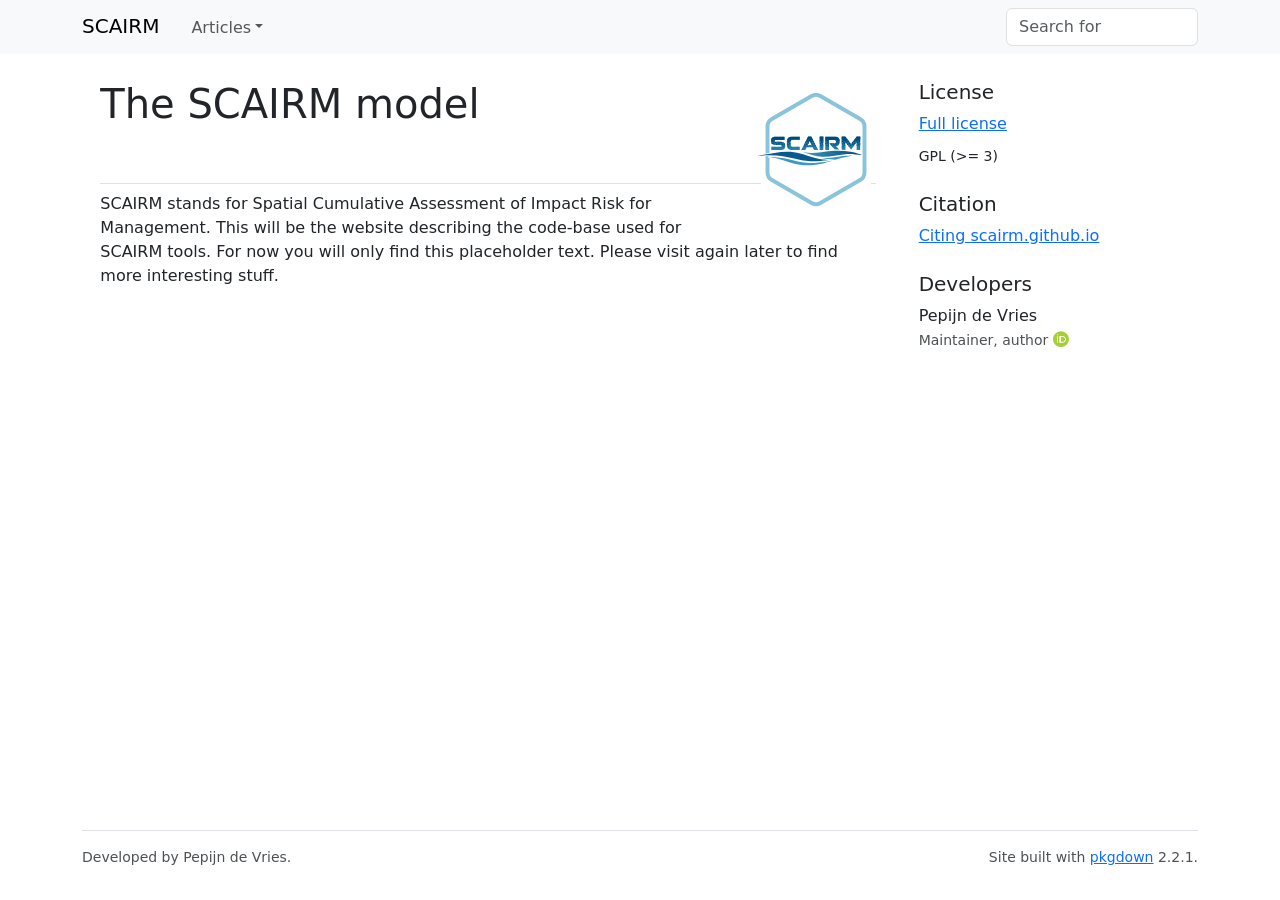
<file: index.html>
<!DOCTYPE html>
<!-- Generated by pkgdown: do not edit by hand --><html lang="en">
<head>
<meta charset="UTF-8">
<meta http-equiv="X-UA-Compatible" content="IE=edge">
<meta name="viewport" content="width=device-width, initial-scale=1, shrink-to-fit=no">
<title>Renders Website for SCAIRM • SCAIRM</title>
<!-- favicons --><link rel="icon" type="image/png" sizes="96x96" href="favicon-96x96.png">
<link rel="icon" type="”image/svg+xml”" href="favicon.svg">
<link rel="apple-touch-icon" sizes="180x180" href="apple-touch-icon.png">
<link rel="icon" sizes="any" href="favicon.ico">
<link rel="manifest" href="site.webmanifest">
<script src="deps/jquery-3.6.0/jquery-3.6.0.min.js"></script><meta name="viewport" content="width=device-width, initial-scale=1, shrink-to-fit=no">
<link href="deps/bootstrap-5.3.8/bootstrap.min.css" rel="stylesheet">
<script src="deps/bootstrap-5.3.8/bootstrap.bundle.min.js"></script><link href="deps/font-awesome-6.5.2/css/all.min.css" rel="stylesheet">
<link href="deps/font-awesome-6.5.2/css/v4-shims.min.css" rel="stylesheet">
<script src="deps/headroom-0.11.0/headroom.min.js"></script><script src="deps/headroom-0.11.0/jQuery.headroom.min.js"></script><script src="deps/bootstrap-toc-1.0.1/bootstrap-toc.min.js"></script><script src="deps/clipboard.js-2.0.11/clipboard.min.js"></script><script src="deps/search-1.0.0/autocomplete.jquery.min.js"></script><script src="deps/search-1.0.0/fuse.min.js"></script><script src="deps/search-1.0.0/mark.min.js"></script><!-- pkgdown --><script src="pkgdown.js"></script><link href="extra.css" rel="stylesheet">
<meta property="og:title" content="Renders Website for SCAIRM">
<meta name="description" content="Uses pkgdown and github workflows to automatically generate the SCAIRM website">
<meta property="og:description" content="Uses pkgdown and github workflows to automatically generate the SCAIRM website">
<meta property="og:image" content="https://scairm.github.io/logo.svg">
</head>
<body>
    <a href="#main" class="visually-hidden-focusable">Skip to contents</a>


    <nav class="navbar navbar-expand-lg fixed-top bg-light" data-bs-theme="light" aria-label="Site navigation"><div class="container">

    <a class="navbar-brand me-2" href="index.html">SCAIRM</a>

    <small class="nav-text text-muted me-auto" data-bs-toggle="tooltip" data-bs-placement="bottom" title="">0.0.1</small>


    <button class="navbar-toggler" type="button" data-bs-toggle="collapse" data-bs-target="#navbar" aria-controls="navbar" aria-expanded="false" aria-label="Toggle navigation">
      <span class="navbar-toggler-icon"></span>
    </button>

    <div id="navbar" class="collapse navbar-collapse ms-3">
      <ul class="navbar-nav me-auto">
<li class="nav-item dropdown">
  <button class="nav-link dropdown-toggle" type="button" id="dropdown-articles" data-bs-toggle="dropdown" aria-expanded="false" aria-haspopup="true">Articles</button>
  <ul class="dropdown-menu" aria-labelledby="dropdown-articles">
<li><a class="dropdown-item" href="articles/literature.html">Literature</a></li>
  </ul>
</li>
      </ul>
<ul class="navbar-nav">
<li class="nav-item"><form class="form-inline" role="search">
 <input class="form-control" type="search" name="search-input" id="search-input" autocomplete="off" aria-label="Search site" placeholder="Search for" data-search-index="search.json">
</form></li>
      </ul>
</div>


  </div>
</nav><div class="container template-home">
<div class="row">
  <main id="main" class="col-md-9"><div class="section level1">
<div class="page-header">
<img src="logo.svg" class="logo" alt=""><h1 id="the-scairm-model-">The SCAIRM model <a class="anchor" aria-label="anchor" href="#the-scairm-model-"></a>
</h1>
</div>
<!-- badges: start -->
<!-- badges: end -->
<p>SCAIRM stands for Spatial Cumulative Assessment of Impact Risk for Management. This will be the website describing the code-base used for SCAIRM tools. For now you will only find this placeholder text. Please visit again later to find more interesting stuff.</p>
</div>
  </main><aside class="col-md-3"><div class="license">
<h2 data-toc-skip>License</h2>
<ul class="list-unstyled">
<li><a href="LICENSE.html">Full license</a></li>
<li><small>GPL (&gt;= 3)</small></li>
</ul>
</div>


<div class="citation">
<h2 data-toc-skip>Citation</h2>
<ul class="list-unstyled">
<li><a href="authors.html#citation">Citing scairm.github.io</a></li>
</ul>
</div>

<div class="developers">
<h2 data-toc-skip>Developers</h2>
<ul class="list-unstyled">
<li>Pepijn de Vries <br><small class="roles"> Maintainer, author </small> <a href="https://orcid.org/0000-0002-7961-6646" target="orcid.widget" aria-label="ORCID" class="external-link"><span class="fab fa-orcid orcid" aria-hidden="true"></span></a>  </li>
</ul>
</div>



  </aside>
</div>


    <footer><div class="pkgdown-footer-left">
  <p>Developed by Pepijn de Vries.</p>
</div>

<div class="pkgdown-footer-right">
  <p>Site built with <a href="https://pkgdown.r-lib.org/" class="external-link">pkgdown</a> 2.2.1.</p>
</div>

    </footer>
</div>





  </body>
</html>
</file>
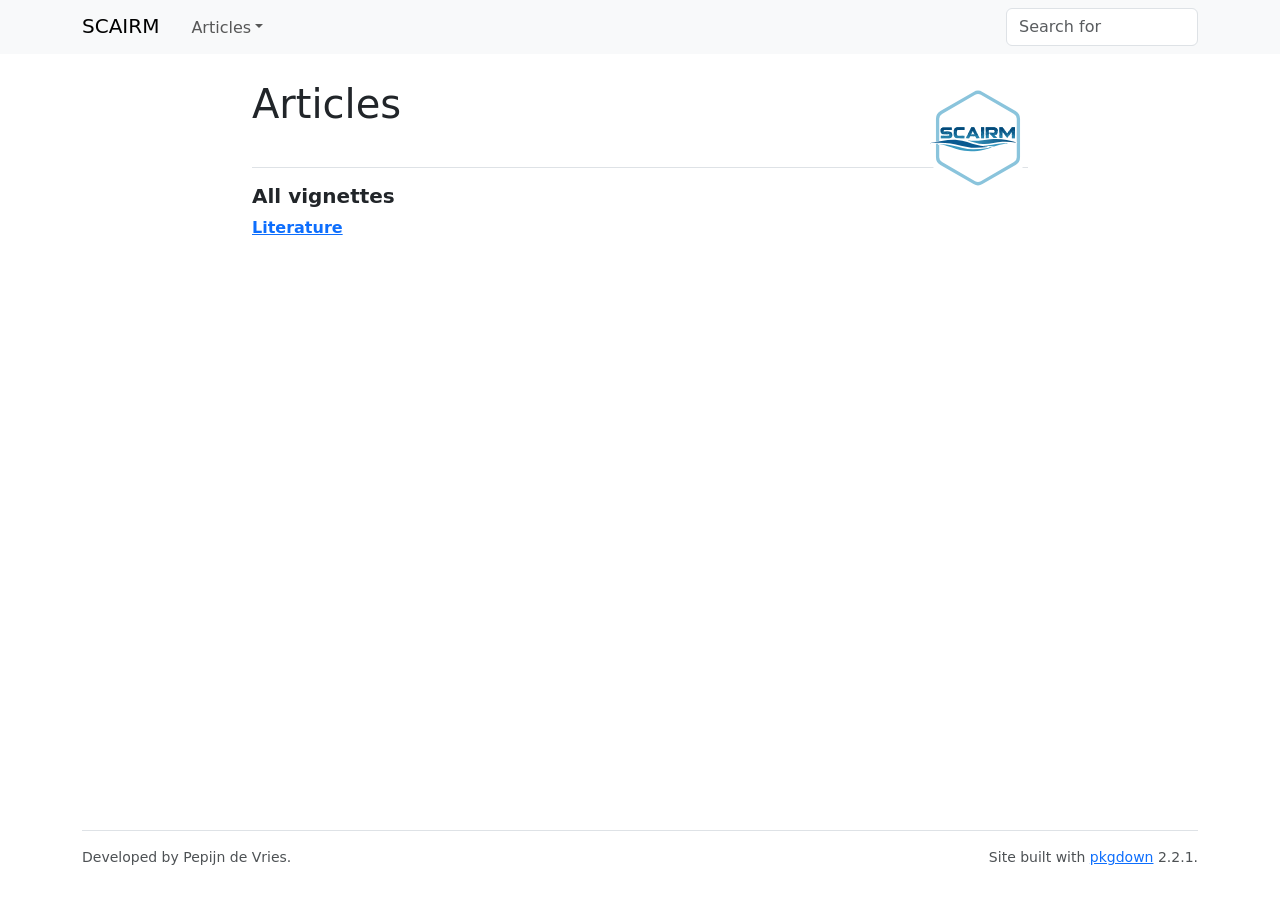
<file: articles/index.html>
<!DOCTYPE html>
<!-- Generated by pkgdown: do not edit by hand --><html lang="en"><head><meta charset="UTF-8"><meta http-equiv="X-UA-Compatible" content="IE=edge"><meta name="viewport" content="width=device-width, initial-scale=1, shrink-to-fit=no"><title>Articles • SCAIRM</title><!-- favicons --><link rel="icon" type="image/png" sizes="96x96" href="../favicon-96x96.png"><link rel="icon" type="”image/svg+xml”" href="../favicon.svg"><link rel="apple-touch-icon" sizes="180x180" href="../apple-touch-icon.png"><link rel="icon" sizes="any" href="../favicon.ico"><link rel="manifest" href="../site.webmanifest"><script src="../deps/jquery-3.6.0/jquery-3.6.0.min.js"></script><meta name="viewport" content="width=device-width, initial-scale=1, shrink-to-fit=no"><link href="../deps/bootstrap-5.3.8/bootstrap.min.css" rel="stylesheet"><script src="../deps/bootstrap-5.3.8/bootstrap.bundle.min.js"></script><link href="../deps/font-awesome-6.5.2/css/all.min.css" rel="stylesheet"><link href="../deps/font-awesome-6.5.2/css/v4-shims.min.css" rel="stylesheet"><script src="../deps/headroom-0.11.0/headroom.min.js"></script><script src="../deps/headroom-0.11.0/jQuery.headroom.min.js"></script><script src="../deps/bootstrap-toc-1.0.1/bootstrap-toc.min.js"></script><script src="../deps/clipboard.js-2.0.11/clipboard.min.js"></script><script src="../deps/search-1.0.0/autocomplete.jquery.min.js"></script><script src="../deps/search-1.0.0/fuse.min.js"></script><script src="../deps/search-1.0.0/mark.min.js"></script><!-- pkgdown --><script src="../pkgdown.js"></script><link href="../extra.css" rel="stylesheet"><meta property="og:title" content="Articles"><meta property="og:image" content="https://scairm.github.io/logo.svg"></head><body>
    <a href="#main" class="visually-hidden-focusable">Skip to contents</a>


    <nav class="navbar navbar-expand-lg fixed-top bg-light" data-bs-theme="light" aria-label="Site navigation"><div class="container">

    <a class="navbar-brand me-2" href="../index.html">SCAIRM</a>

    <small class="nav-text text-muted me-auto" data-bs-toggle="tooltip" data-bs-placement="bottom" title="">0.0.1</small>


    <button class="navbar-toggler" type="button" data-bs-toggle="collapse" data-bs-target="#navbar" aria-controls="navbar" aria-expanded="false" aria-label="Toggle navigation">
      <span class="navbar-toggler-icon"></span>
    </button>

    <div id="navbar" class="collapse navbar-collapse ms-3">
      <ul class="navbar-nav me-auto"><li class="nav-item dropdown">
  <button class="nav-link dropdown-toggle" type="button" id="dropdown-articles" data-bs-toggle="dropdown" aria-expanded="false" aria-haspopup="true">Articles</button>
  <ul class="dropdown-menu" aria-labelledby="dropdown-articles"><li><a class="dropdown-item" href="../articles/literature.html">Literature</a></li>
  </ul></li>
      </ul><ul class="navbar-nav"><li class="nav-item"><form class="form-inline" role="search">
 <input class="form-control" type="search" name="search-input" id="search-input" autocomplete="off" aria-label="Search site" placeholder="Search for" data-search-index="../search.json"></form></li>
      </ul></div>


  </div>
</nav><div class="container template-article-index">
<div class="row">
  <main id="main" class="col-md-9"><div class="page-header">
      <img src="../logo.svg" class="logo" alt=""><h1>Articles</h1>
    </div>

    <div class="section ">
      <h3>All vignettes</h3>
      <div class="section-desc"></div>

      <dl><dt><a href="literature.html">Literature</a></dt>
        <dd>
      </dd></dl></div>
  </main></div>


    <footer><div class="pkgdown-footer-left">
  <p>Developed by Pepijn de Vries.</p>
</div>

<div class="pkgdown-footer-right">
  <p>Site built with <a href="https://pkgdown.r-lib.org/" class="external-link">pkgdown</a> 2.2.1.</p>
</div>

    </footer></div>





  </body></html>
</file>
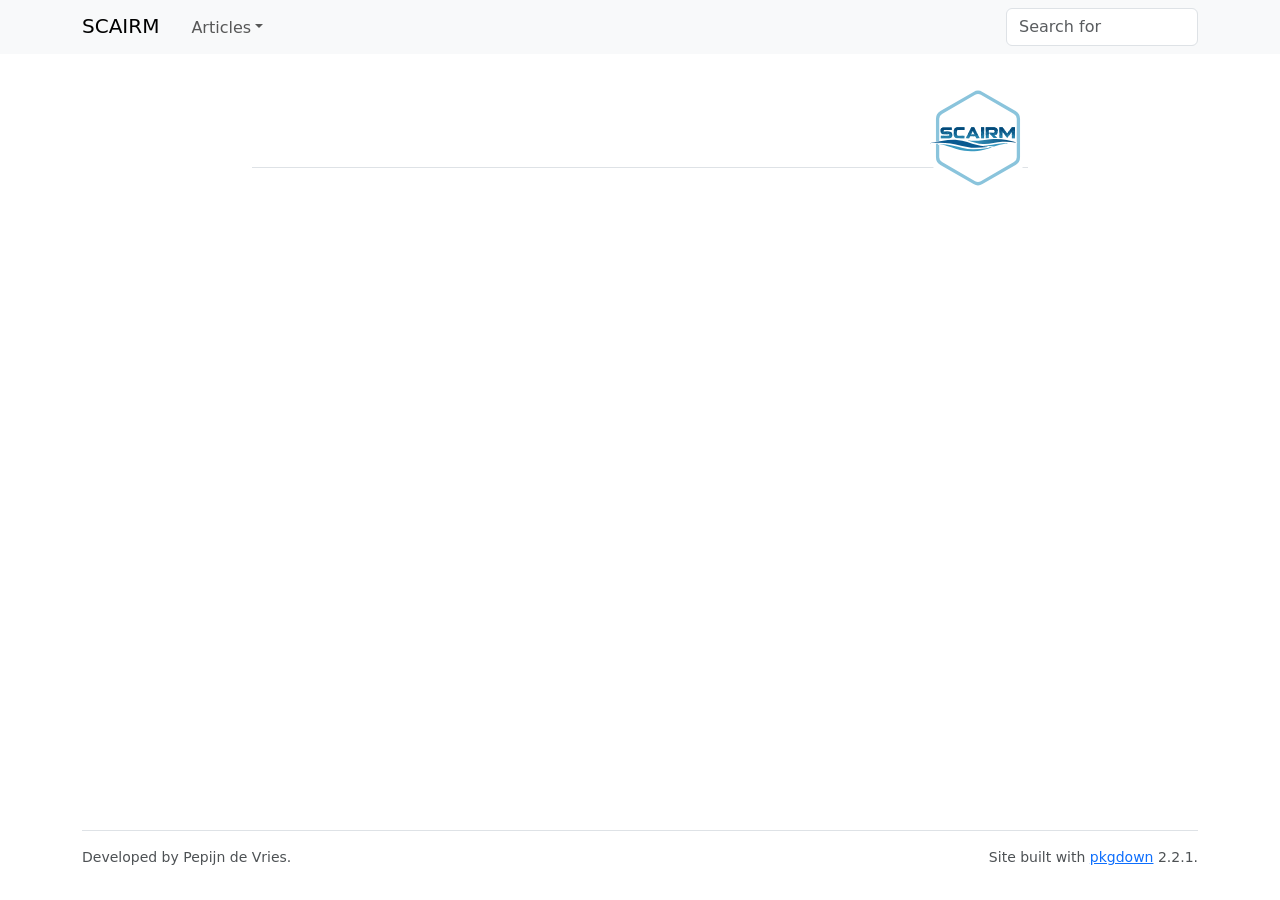
<file: reference/index.html>
<!DOCTYPE html>
<!-- Generated by pkgdown: do not edit by hand --><html lang="en"><head><meta charset="UTF-8"><meta http-equiv="X-UA-Compatible" content="IE=edge"><meta name="viewport" content="width=device-width, initial-scale=1, shrink-to-fit=no"><title> • SCAIRM</title><!-- favicons --><link rel="icon" type="image/png" sizes="96x96" href="../favicon-96x96.png"><link rel="icon" type="”image/svg+xml”" href="../favicon.svg"><link rel="apple-touch-icon" sizes="180x180" href="../apple-touch-icon.png"><link rel="icon" sizes="any" href="../favicon.ico"><link rel="manifest" href="../site.webmanifest"><script src="../deps/jquery-3.6.0/jquery-3.6.0.min.js"></script><meta name="viewport" content="width=device-width, initial-scale=1, shrink-to-fit=no"><link href="../deps/bootstrap-5.3.8/bootstrap.min.css" rel="stylesheet"><script src="../deps/bootstrap-5.3.8/bootstrap.bundle.min.js"></script><link href="../deps/font-awesome-6.5.2/css/all.min.css" rel="stylesheet"><link href="../deps/font-awesome-6.5.2/css/v4-shims.min.css" rel="stylesheet"><script src="../deps/headroom-0.11.0/headroom.min.js"></script><script src="../deps/headroom-0.11.0/jQuery.headroom.min.js"></script><script src="../deps/bootstrap-toc-1.0.1/bootstrap-toc.min.js"></script><script src="../deps/clipboard.js-2.0.11/clipboard.min.js"></script><script src="../deps/search-1.0.0/autocomplete.jquery.min.js"></script><script src="../deps/search-1.0.0/fuse.min.js"></script><script src="../deps/search-1.0.0/mark.min.js"></script><!-- pkgdown --><script src="../pkgdown.js"></script><link href="../extra.css" rel="stylesheet"><meta property="og:title" content=""><meta property="og:image" content="https://scairm.github.io/logo.svg"></head><body>
    <a href="#main" class="visually-hidden-focusable">Skip to contents</a>


    <nav class="navbar navbar-expand-lg fixed-top bg-light" data-bs-theme="light" aria-label="Site navigation"><div class="container">

    <a class="navbar-brand me-2" href="../index.html">SCAIRM</a>

    <small class="nav-text text-muted me-auto" data-bs-toggle="tooltip" data-bs-placement="bottom" title="">0.0.1</small>


    <button class="navbar-toggler" type="button" data-bs-toggle="collapse" data-bs-target="#navbar" aria-controls="navbar" aria-expanded="false" aria-label="Toggle navigation">
      <span class="navbar-toggler-icon"></span>
    </button>

    <div id="navbar" class="collapse navbar-collapse ms-3">
      <ul class="navbar-nav me-auto"><li class="nav-item dropdown">
  <button class="nav-link dropdown-toggle" type="button" id="dropdown-articles" data-bs-toggle="dropdown" aria-expanded="false" aria-haspopup="true">Articles</button>
  <ul class="dropdown-menu" aria-labelledby="dropdown-articles"><li><a class="dropdown-item" href="../articles/literature.html">Literature</a></li>
  </ul></li>
      </ul><ul class="navbar-nav"><li class="nav-item"><form class="form-inline" role="search">
 <input class="form-control" type="search" name="search-input" id="search-input" autocomplete="off" aria-label="Search site" placeholder="Search for" data-search-index="../search.json"></form></li>
      </ul></div>


  </div>
</nav><div class="container template-reference-index">
<div class="row">
  <main id="main" class="col-md-9"><div class="page-header">
      <img src="../logo.svg" class="logo" alt=""><h1></h1>
    </div>


  </main></div>


    <footer><div class="pkgdown-footer-left">
  <p>Developed by Pepijn de Vries.</p>
</div>

<div class="pkgdown-footer-right">
  <p>Site built with <a href="https://pkgdown.r-lib.org/" class="external-link">pkgdown</a> 2.2.1.</p>
</div>

    </footer></div>





  </body></html>
</file>
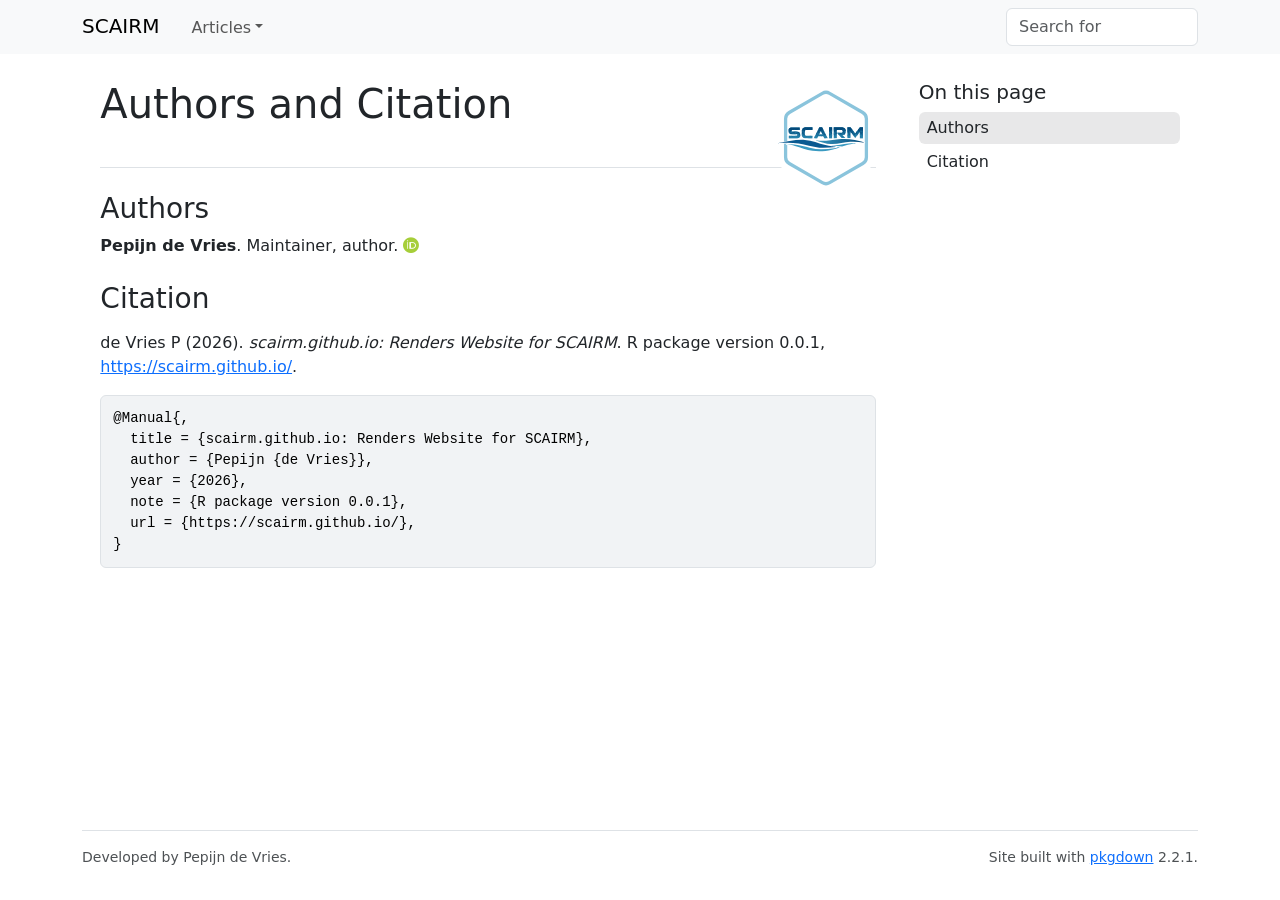
<file: authors.html>
<!DOCTYPE html>
<!-- Generated by pkgdown: do not edit by hand --><html lang="en"><head><meta charset="UTF-8"><meta http-equiv="X-UA-Compatible" content="IE=edge"><meta name="viewport" content="width=device-width, initial-scale=1, shrink-to-fit=no"><title>Authors and Citation • SCAIRM</title><!-- favicons --><link rel="icon" type="image/png" sizes="96x96" href="favicon-96x96.png"><link rel="icon" type="”image/svg+xml”" href="favicon.svg"><link rel="apple-touch-icon" sizes="180x180" href="apple-touch-icon.png"><link rel="icon" sizes="any" href="favicon.ico"><link rel="manifest" href="site.webmanifest"><script src="deps/jquery-3.6.0/jquery-3.6.0.min.js"></script><meta name="viewport" content="width=device-width, initial-scale=1, shrink-to-fit=no"><link href="deps/bootstrap-5.3.8/bootstrap.min.css" rel="stylesheet"><script src="deps/bootstrap-5.3.8/bootstrap.bundle.min.js"></script><link href="deps/font-awesome-6.5.2/css/all.min.css" rel="stylesheet"><link href="deps/font-awesome-6.5.2/css/v4-shims.min.css" rel="stylesheet"><script src="deps/headroom-0.11.0/headroom.min.js"></script><script src="deps/headroom-0.11.0/jQuery.headroom.min.js"></script><script src="deps/bootstrap-toc-1.0.1/bootstrap-toc.min.js"></script><script src="deps/clipboard.js-2.0.11/clipboard.min.js"></script><script src="deps/search-1.0.0/autocomplete.jquery.min.js"></script><script src="deps/search-1.0.0/fuse.min.js"></script><script src="deps/search-1.0.0/mark.min.js"></script><!-- pkgdown --><script src="pkgdown.js"></script><link href="extra.css" rel="stylesheet"><meta property="og:title" content="Authors and Citation"><meta property="og:image" content="https://scairm.github.io/logo.svg"></head><body>
    <a href="#main" class="visually-hidden-focusable">Skip to contents</a>


    <nav class="navbar navbar-expand-lg fixed-top bg-light" data-bs-theme="light" aria-label="Site navigation"><div class="container">

    <a class="navbar-brand me-2" href="index.html">SCAIRM</a>

    <small class="nav-text text-muted me-auto" data-bs-toggle="tooltip" data-bs-placement="bottom" title="">0.0.1</small>


    <button class="navbar-toggler" type="button" data-bs-toggle="collapse" data-bs-target="#navbar" aria-controls="navbar" aria-expanded="false" aria-label="Toggle navigation">
      <span class="navbar-toggler-icon"></span>
    </button>

    <div id="navbar" class="collapse navbar-collapse ms-3">
      <ul class="navbar-nav me-auto"><li class="nav-item dropdown">
  <button class="nav-link dropdown-toggle" type="button" id="dropdown-articles" data-bs-toggle="dropdown" aria-expanded="false" aria-haspopup="true">Articles</button>
  <ul class="dropdown-menu" aria-labelledby="dropdown-articles"><li><a class="dropdown-item" href="articles/literature.html">Literature</a></li>
  </ul></li>
      </ul><ul class="navbar-nav"><li class="nav-item"><form class="form-inline" role="search">
 <input class="form-control" type="search" name="search-input" id="search-input" autocomplete="off" aria-label="Search site" placeholder="Search for" data-search-index="search.json"></form></li>
      </ul></div>


  </div>
</nav><div class="container template-citation-authors">
<div class="row">
  <main id="main" class="col-md-9"><div class="page-header">
      <img src="logo.svg" class="logo" alt=""><h1>Authors and Citation</h1>
    </div>

    <div class="section level2">
      <h2>Authors</h2>

      <ul class="list-unstyled"><li>
          <p><strong>Pepijn de Vries</strong>. Maintainer, author. <a href="https://orcid.org/0000-0002-7961-6646" target="orcid.widget" aria-label="ORCID" class="external-link"><span class="fab fa-orcid orcid" aria-hidden="true"></span></a>
          </p>
        </li>
      </ul></div>

    <div class="section level2">
      <h2 id="citation">Citation</h2>
      <p></p>

      <p>de Vries P (2026).
<em>scairm.github.io: Renders Website for SCAIRM</em>.
R package version 0.0.1, <a href="https://scairm.github.io/">https://scairm.github.io/</a>.
</p>
      <pre>@Manual{,
  title = {scairm.github.io: Renders Website for SCAIRM},
  author = {Pepijn {de Vries}},
  year = {2026},
  note = {R package version 0.0.1},
  url = {https://scairm.github.io/},
}</pre>
    </div>

  </main><aside class="col-md-3"><nav id="toc" aria-label="Table of contents"><h2>On this page</h2>
    </nav></aside></div>


    <footer><div class="pkgdown-footer-left">
  <p>Developed by Pepijn de Vries.</p>
</div>

<div class="pkgdown-footer-right">
  <p>Site built with <a href="https://pkgdown.r-lib.org/" class="external-link">pkgdown</a> 2.2.1.</p>
</div>

    </footer></div>





  </body></html>
</file>
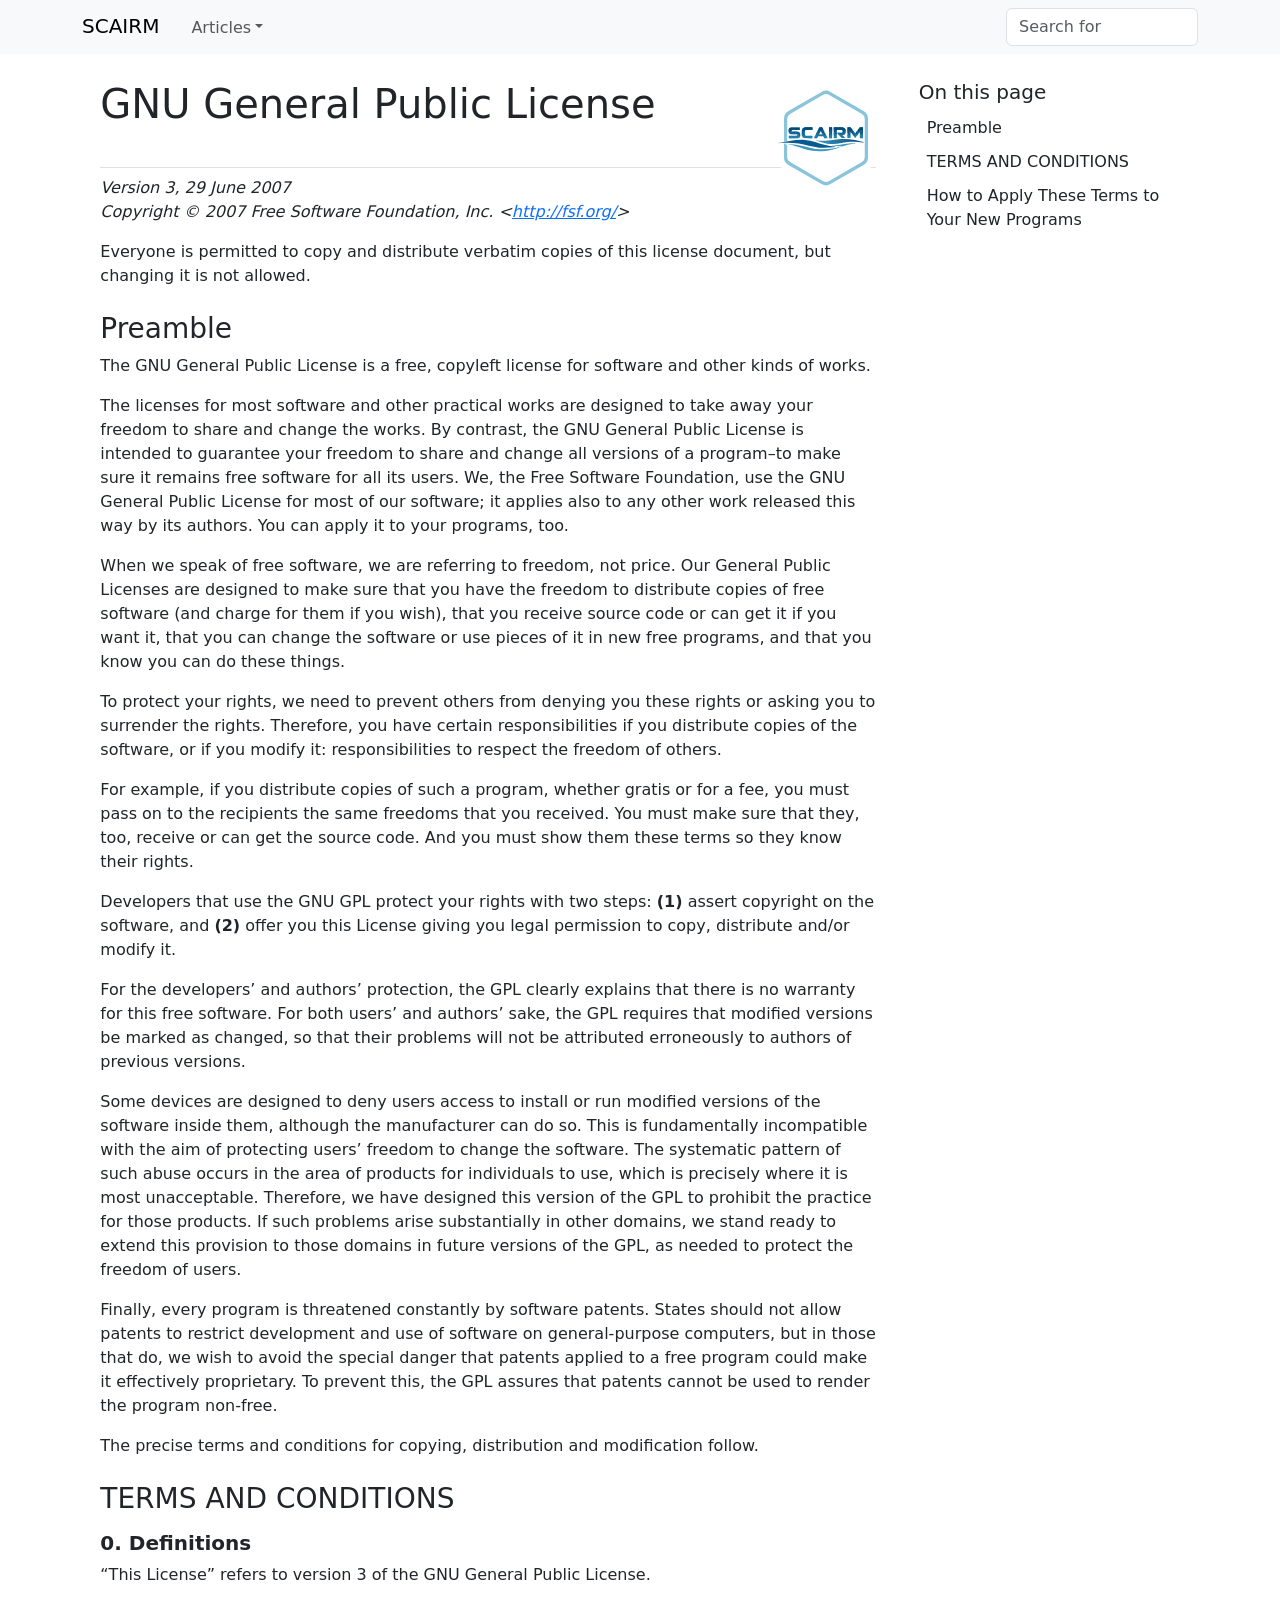
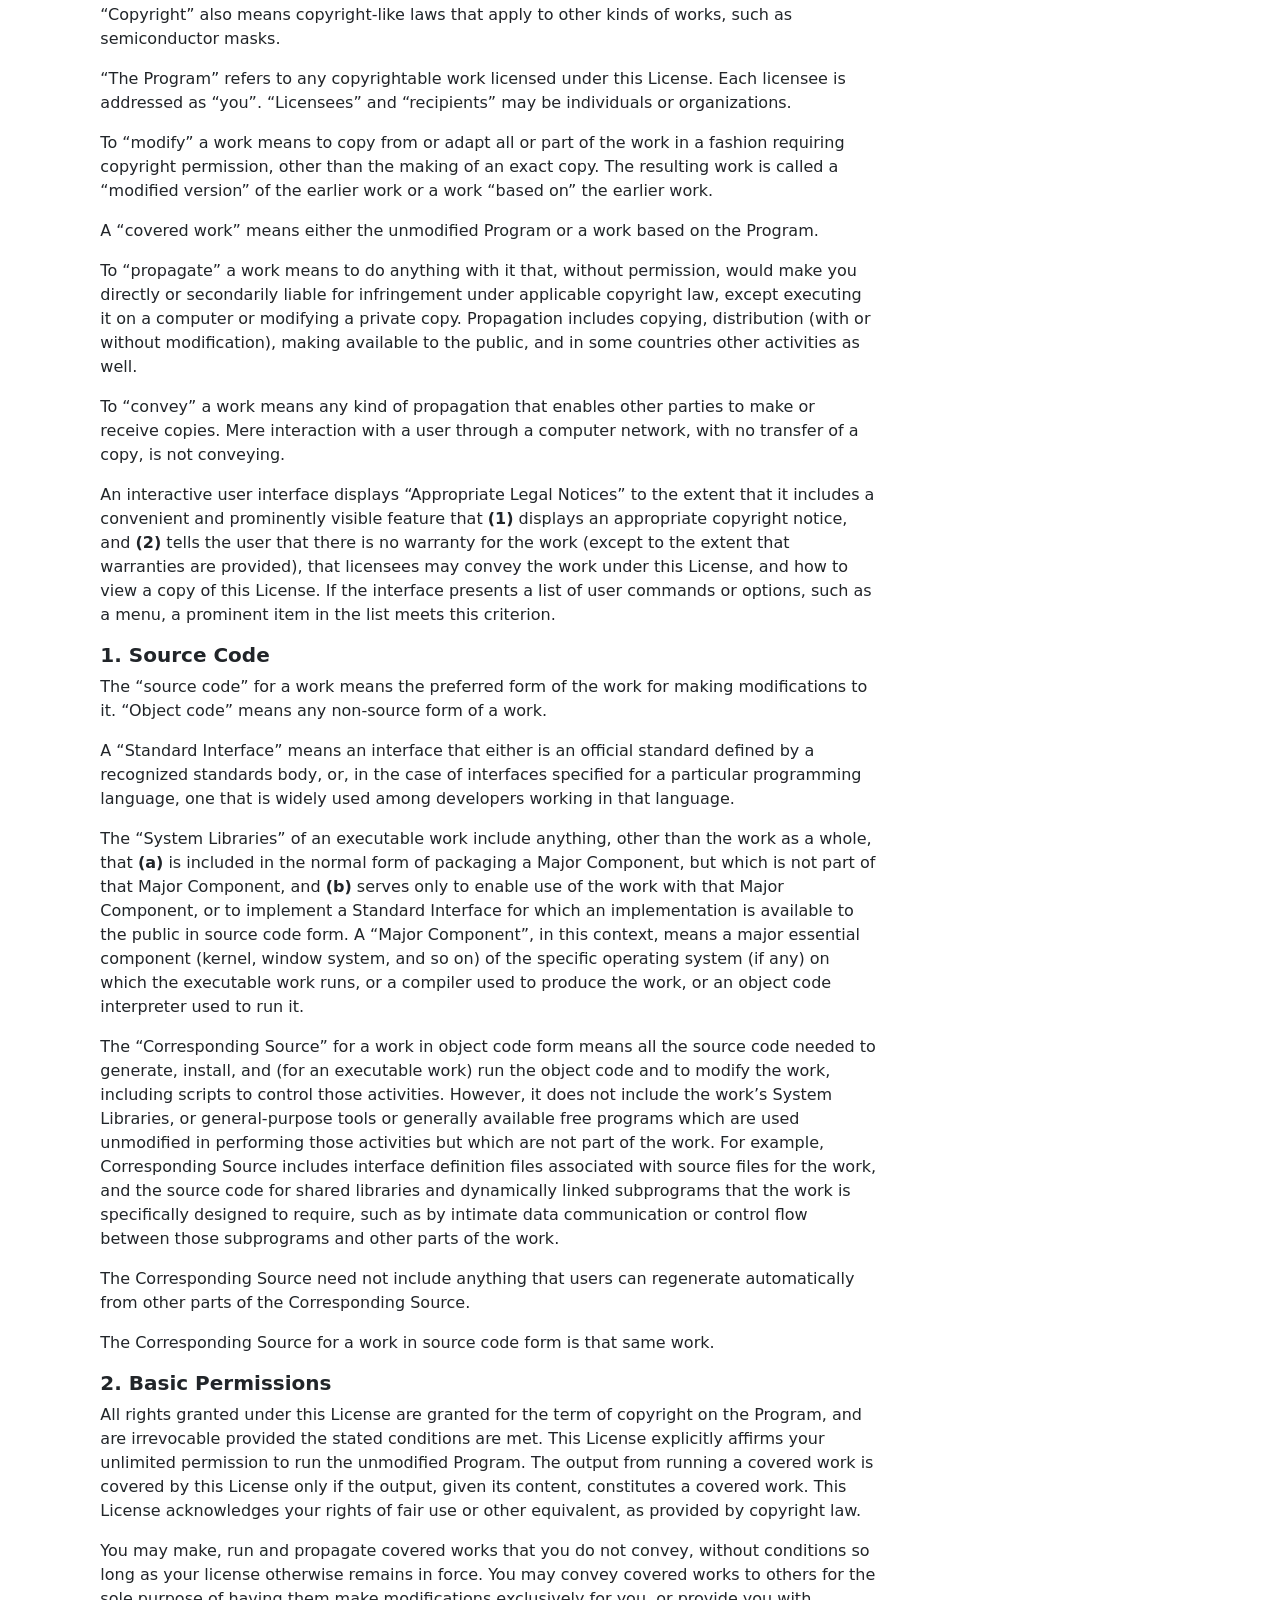
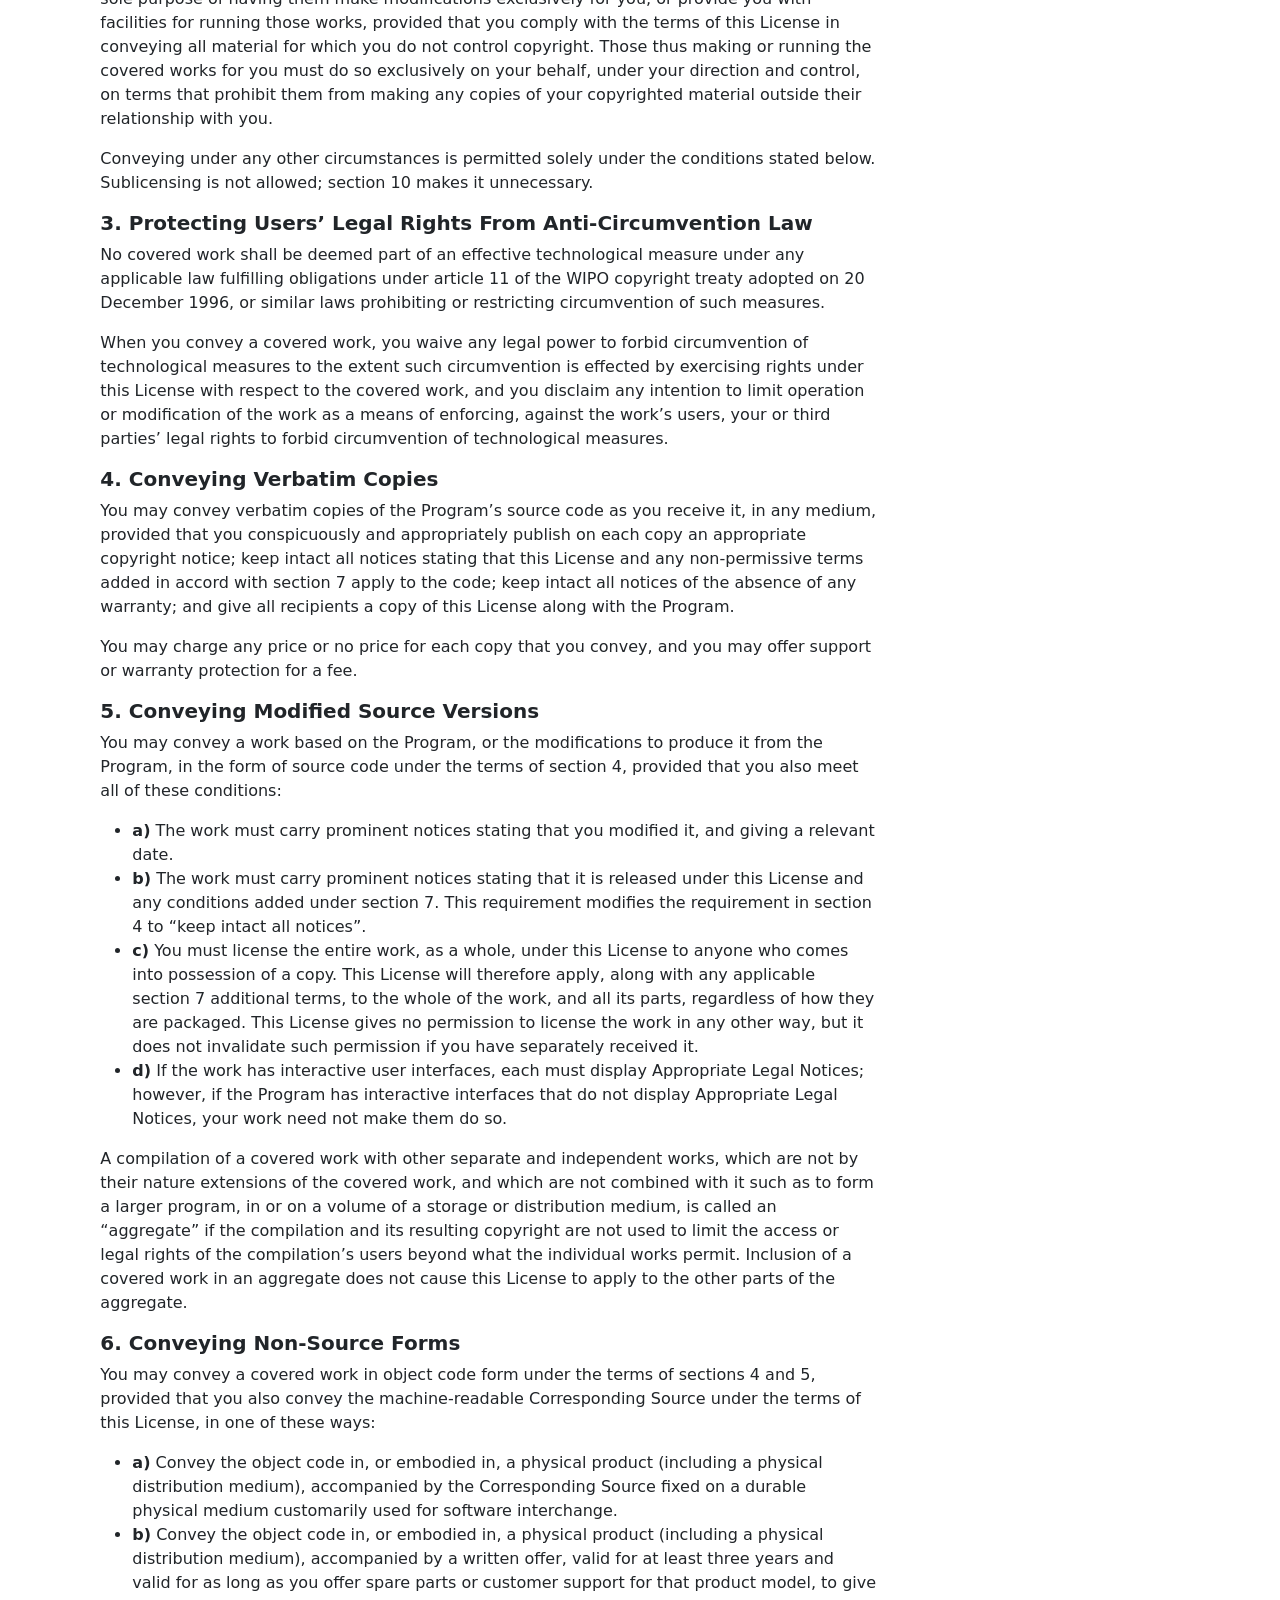
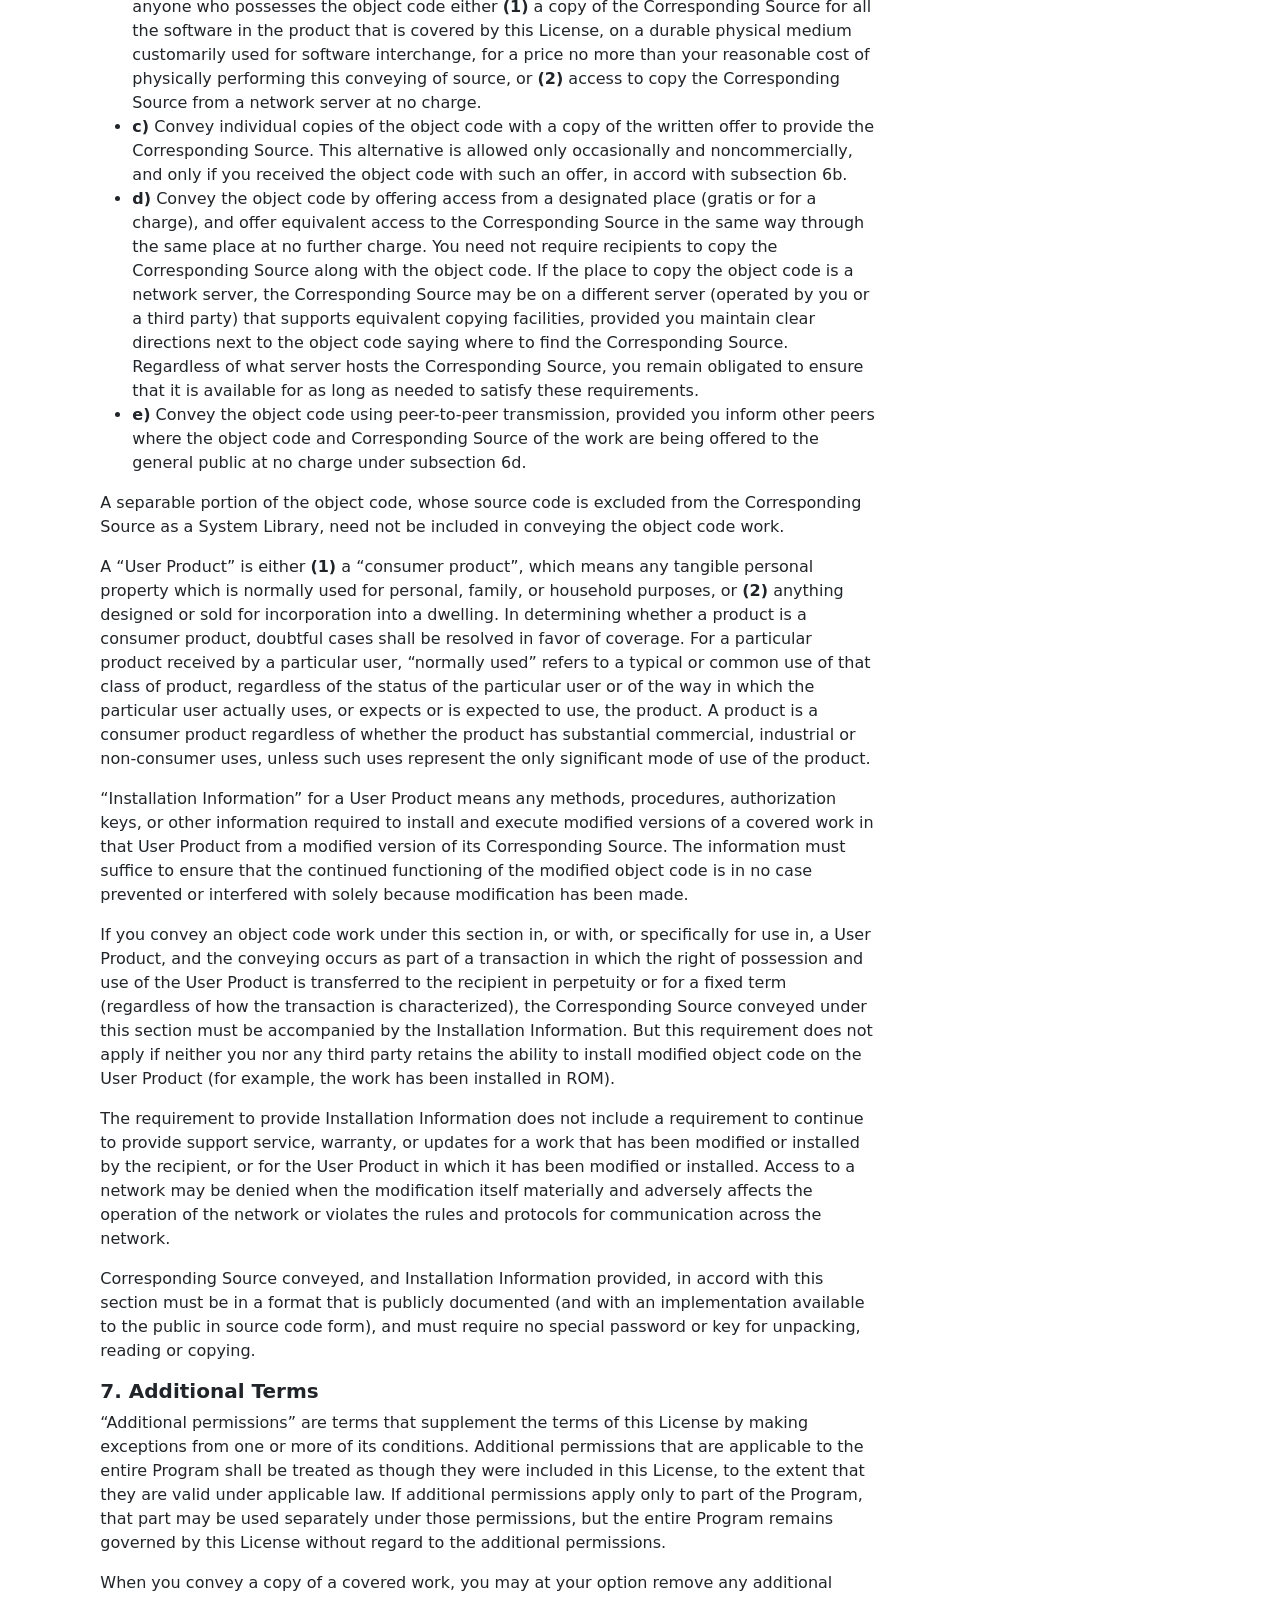
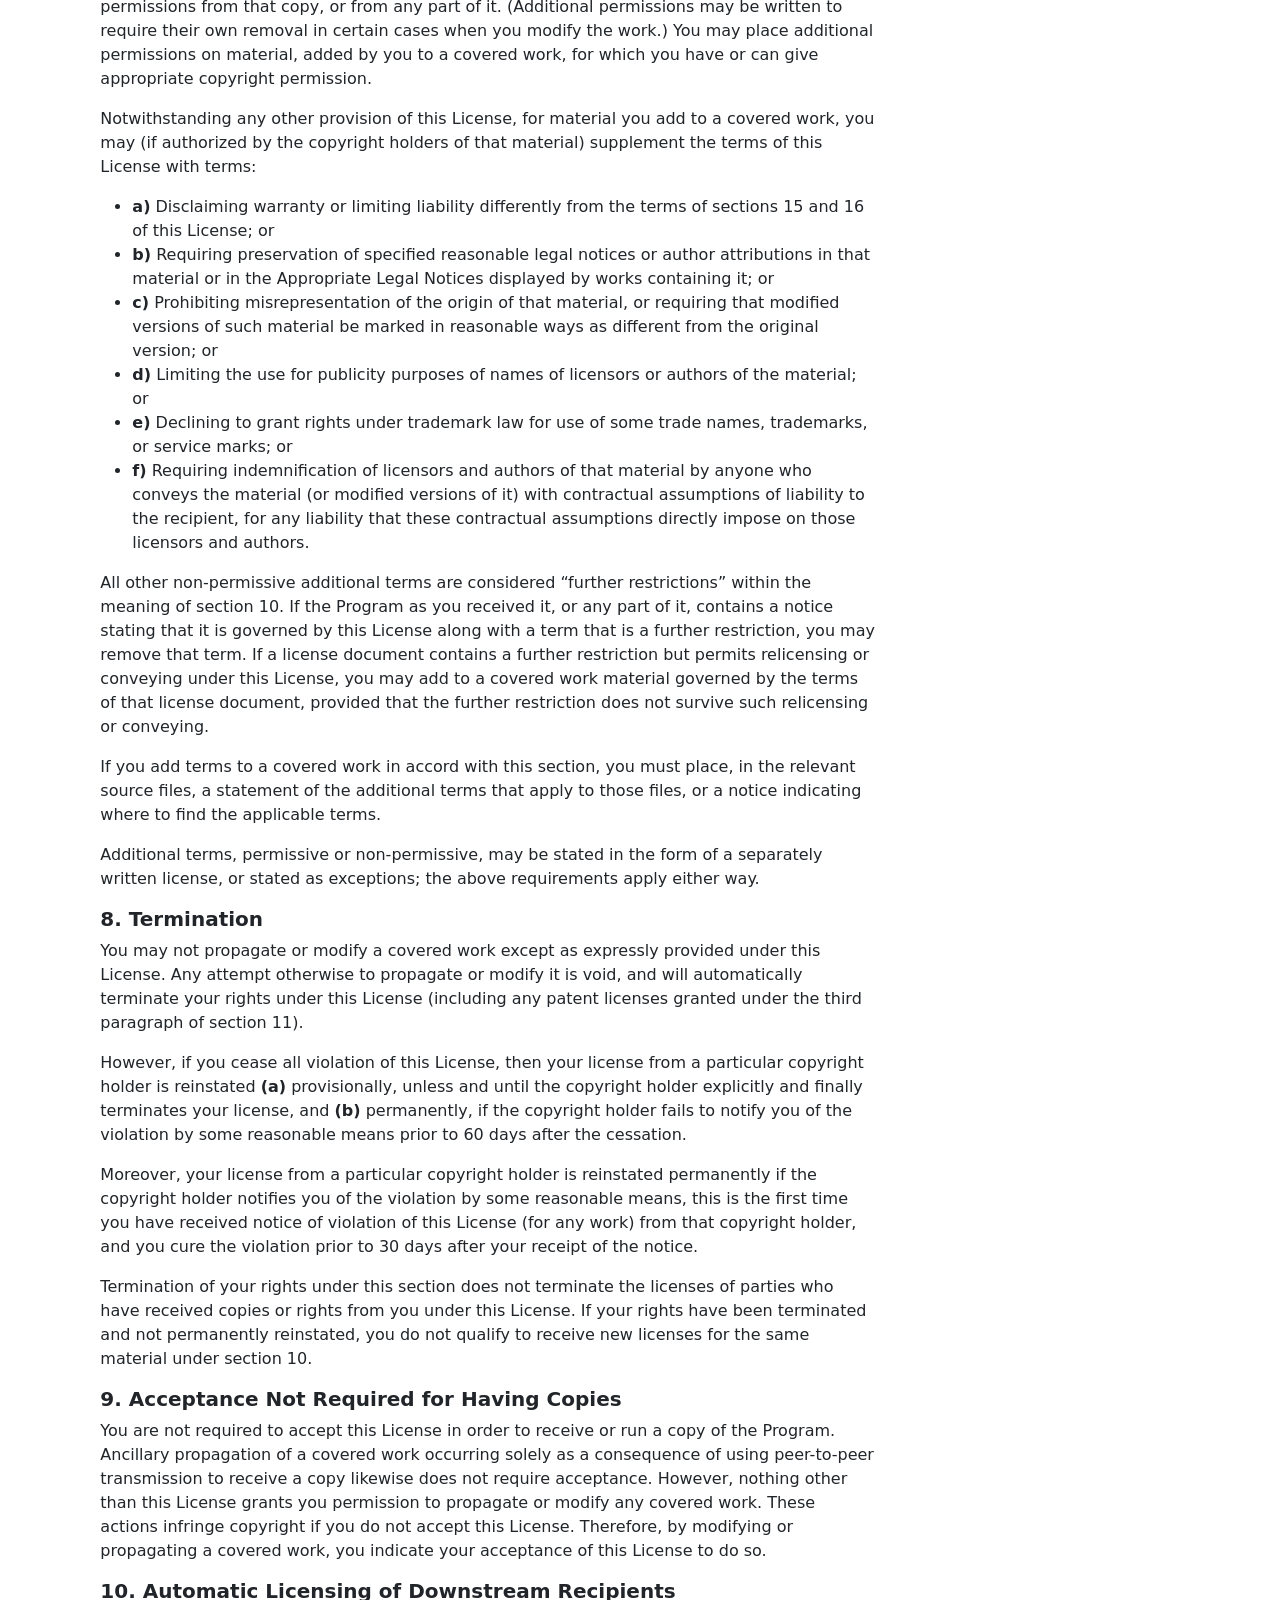
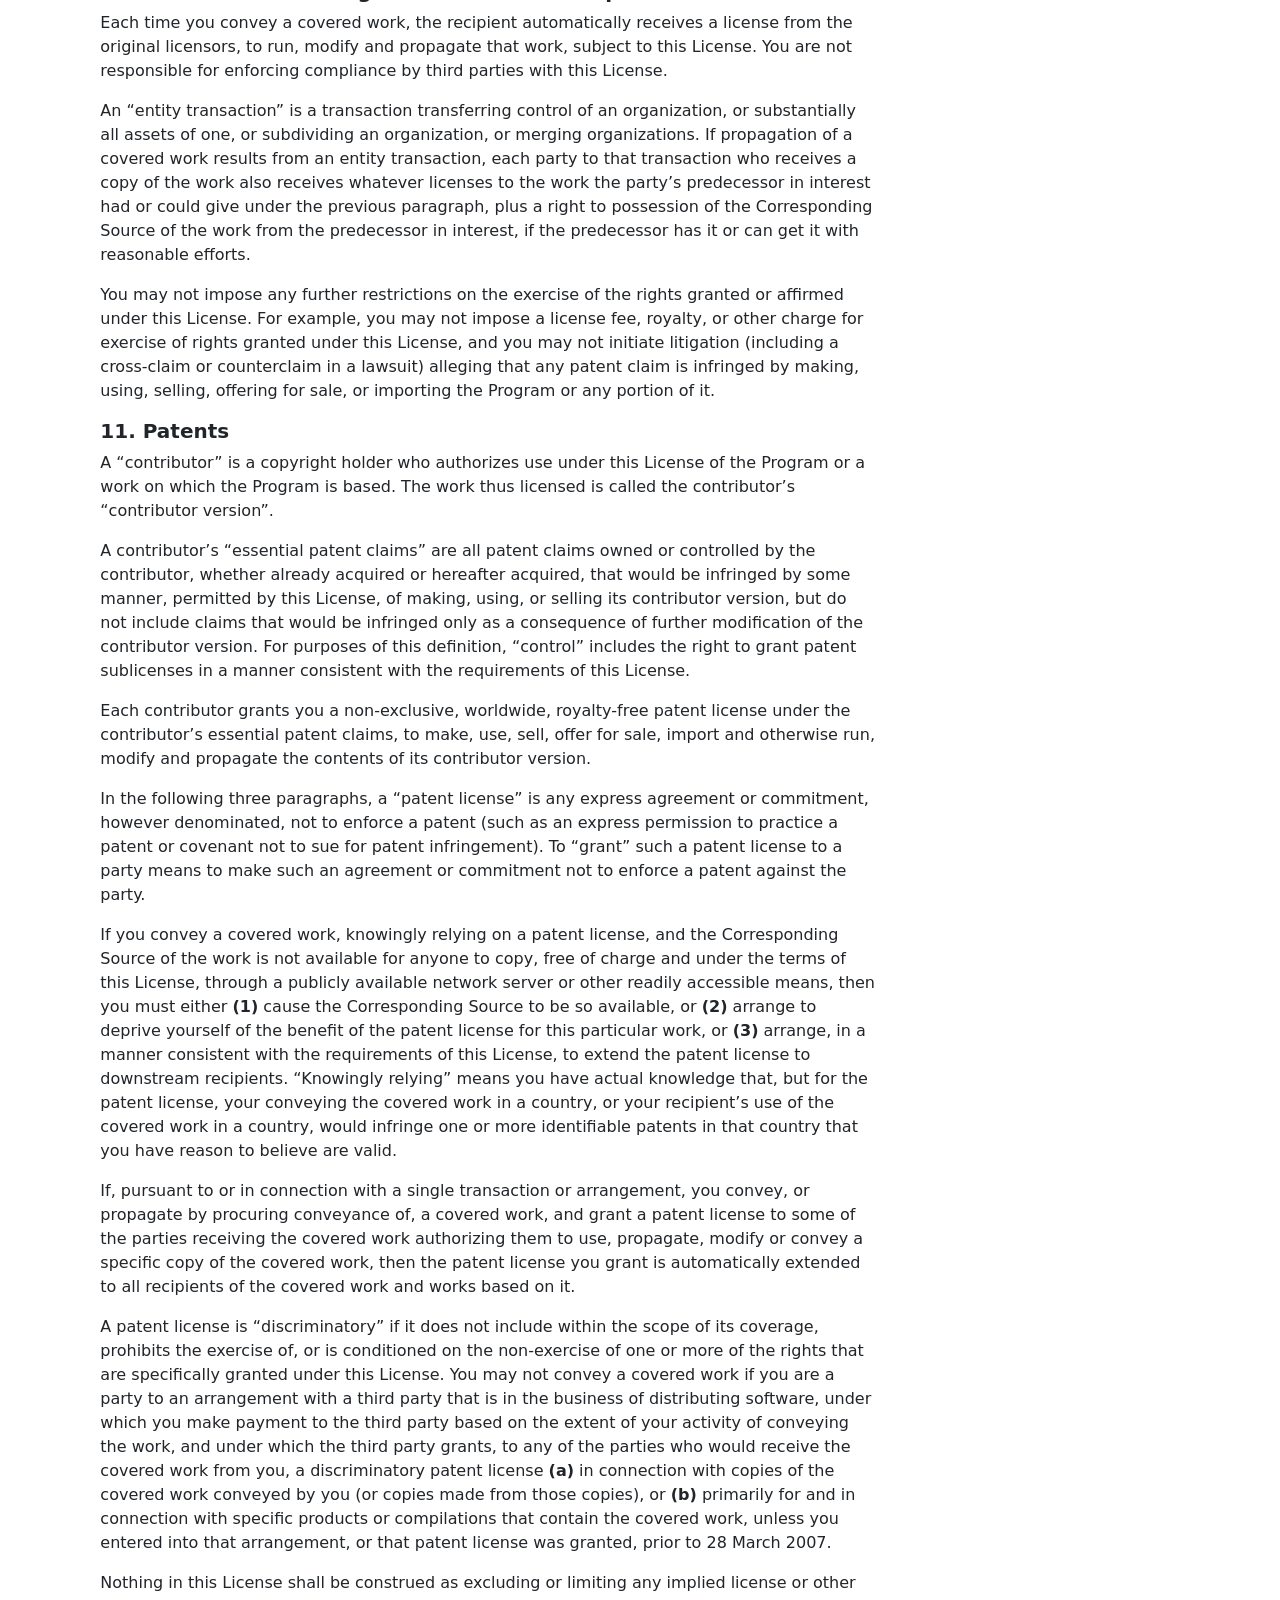
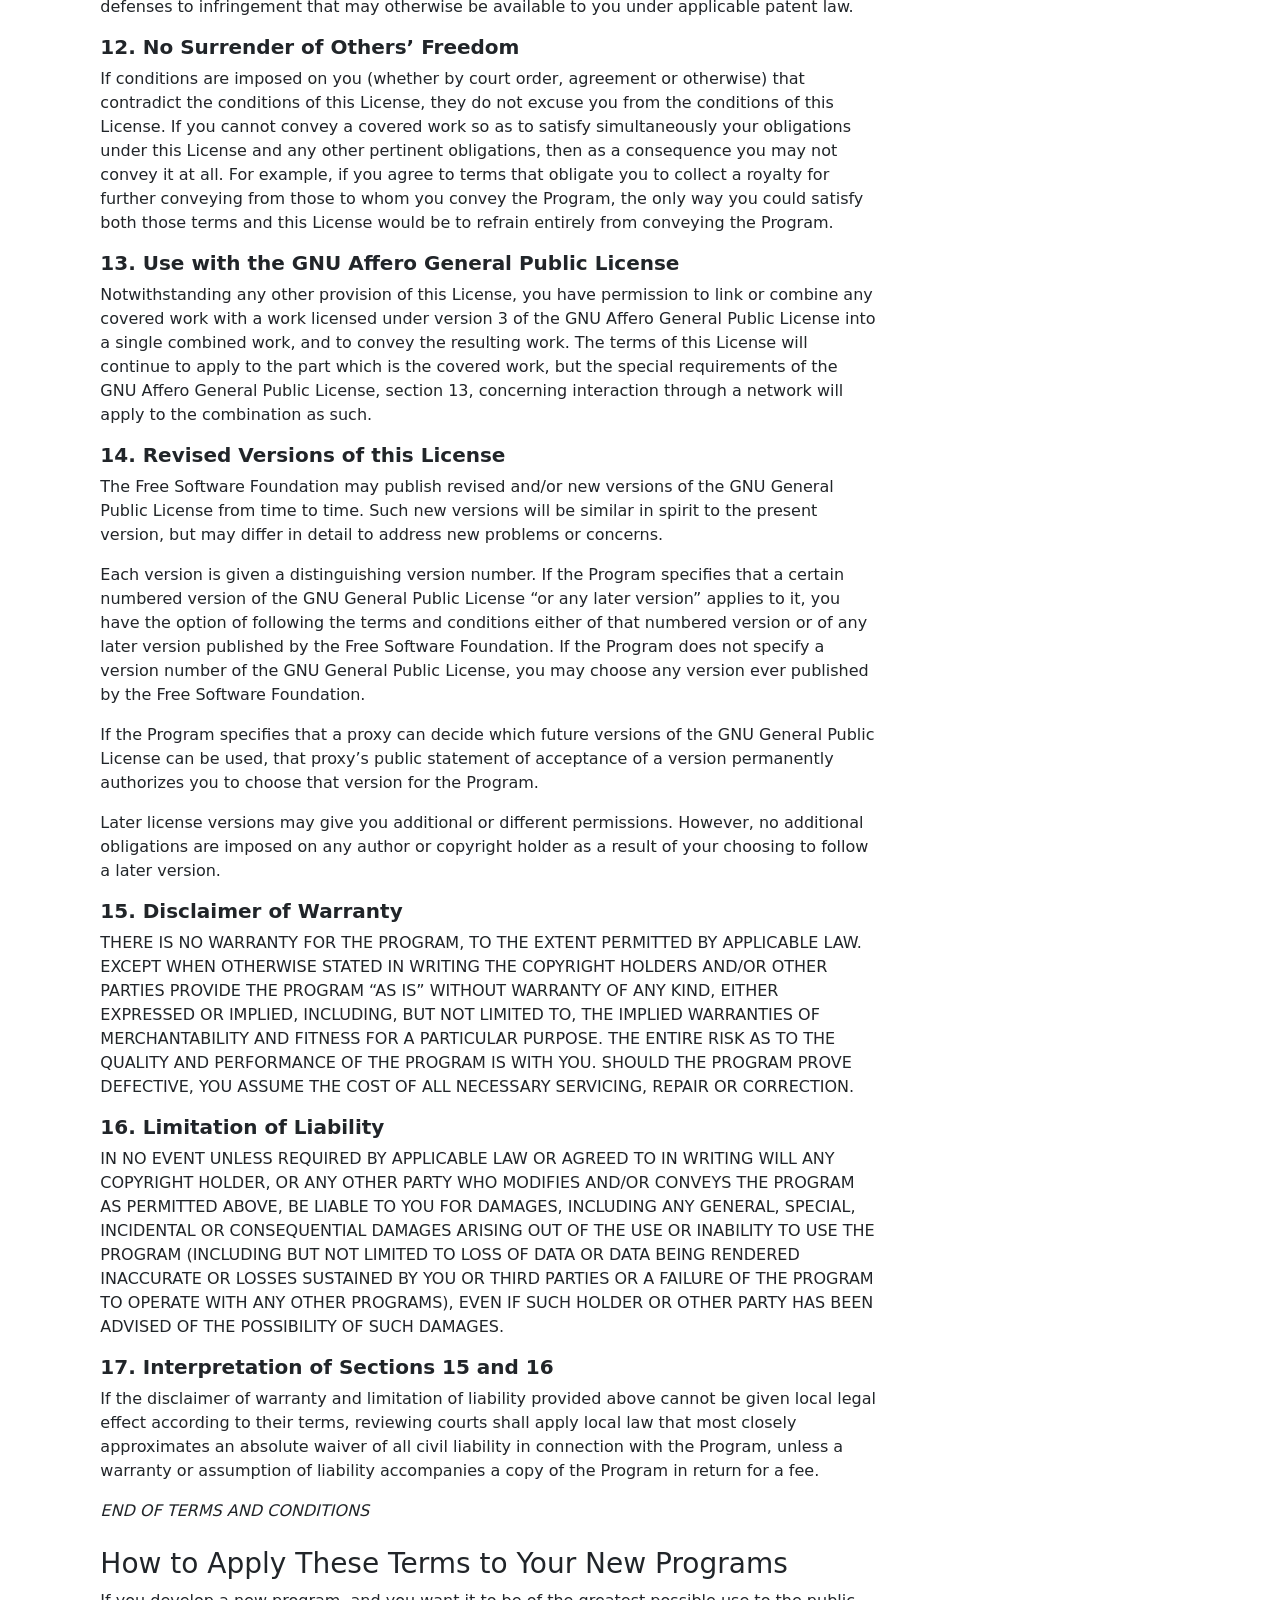
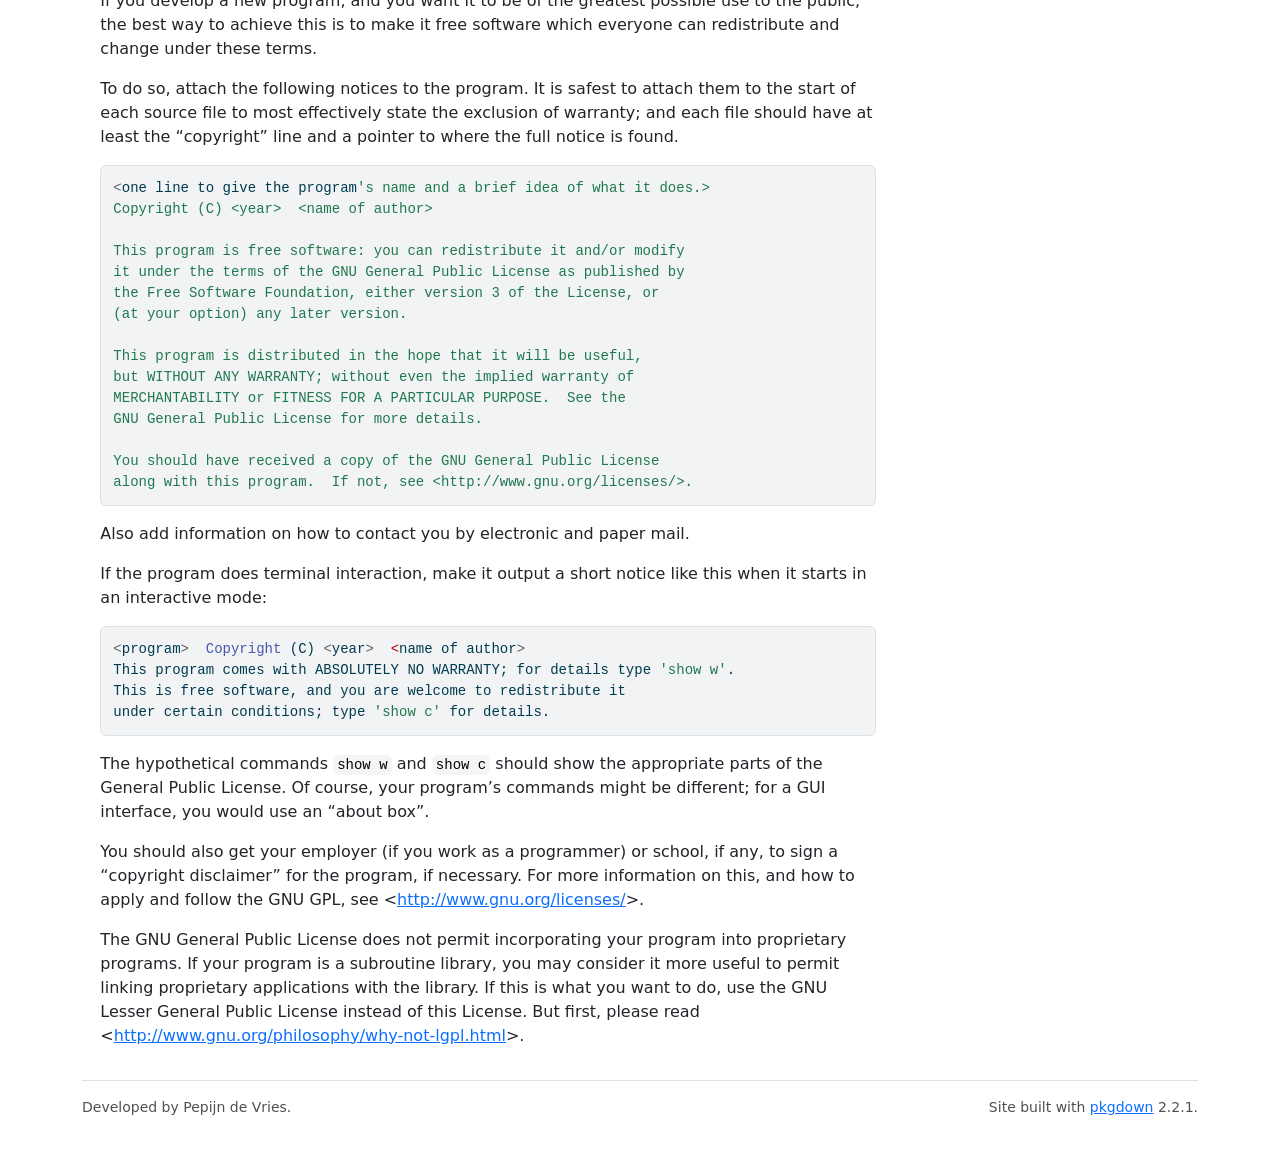
<file: LICENSE.html>
<!DOCTYPE html>
<!-- Generated by pkgdown: do not edit by hand --><html lang="en"><head><meta charset="UTF-8"><meta http-equiv="X-UA-Compatible" content="IE=edge"><meta name="viewport" content="width=device-width, initial-scale=1, shrink-to-fit=no"><title>GNU General Public License • SCAIRM</title><!-- favicons --><link rel="icon" type="image/png" sizes="96x96" href="favicon-96x96.png"><link rel="icon" type="”image/svg+xml”" href="favicon.svg"><link rel="apple-touch-icon" sizes="180x180" href="apple-touch-icon.png"><link rel="icon" sizes="any" href="favicon.ico"><link rel="manifest" href="site.webmanifest"><script src="deps/jquery-3.6.0/jquery-3.6.0.min.js"></script><meta name="viewport" content="width=device-width, initial-scale=1, shrink-to-fit=no"><link href="deps/bootstrap-5.3.8/bootstrap.min.css" rel="stylesheet"><script src="deps/bootstrap-5.3.8/bootstrap.bundle.min.js"></script><link href="deps/font-awesome-6.5.2/css/all.min.css" rel="stylesheet"><link href="deps/font-awesome-6.5.2/css/v4-shims.min.css" rel="stylesheet"><script src="deps/headroom-0.11.0/headroom.min.js"></script><script src="deps/headroom-0.11.0/jQuery.headroom.min.js"></script><script src="deps/bootstrap-toc-1.0.1/bootstrap-toc.min.js"></script><script src="deps/clipboard.js-2.0.11/clipboard.min.js"></script><script src="deps/search-1.0.0/autocomplete.jquery.min.js"></script><script src="deps/search-1.0.0/fuse.min.js"></script><script src="deps/search-1.0.0/mark.min.js"></script><!-- pkgdown --><script src="pkgdown.js"></script><link href="extra.css" rel="stylesheet"><meta property="og:title" content="GNU General Public License"><meta property="og:image" content="https://scairm.github.io/logo.svg"></head><body>
    <a href="#main" class="visually-hidden-focusable">Skip to contents</a>


    <nav class="navbar navbar-expand-lg fixed-top bg-light" data-bs-theme="light" aria-label="Site navigation"><div class="container">

    <a class="navbar-brand me-2" href="index.html">SCAIRM</a>

    <small class="nav-text text-muted me-auto" data-bs-toggle="tooltip" data-bs-placement="bottom" title="">0.0.1</small>


    <button class="navbar-toggler" type="button" data-bs-toggle="collapse" data-bs-target="#navbar" aria-controls="navbar" aria-expanded="false" aria-label="Toggle navigation">
      <span class="navbar-toggler-icon"></span>
    </button>

    <div id="navbar" class="collapse navbar-collapse ms-3">
      <ul class="navbar-nav me-auto"><li class="nav-item dropdown">
  <button class="nav-link dropdown-toggle" type="button" id="dropdown-articles" data-bs-toggle="dropdown" aria-expanded="false" aria-haspopup="true">Articles</button>
  <ul class="dropdown-menu" aria-labelledby="dropdown-articles"><li><a class="dropdown-item" href="articles/literature.html">Literature</a></li>
  </ul></li>
      </ul><ul class="navbar-nav"><li class="nav-item"><form class="form-inline" role="search">
 <input class="form-control" type="search" name="search-input" id="search-input" autocomplete="off" aria-label="Search site" placeholder="Search for" data-search-index="search.json"></form></li>
      </ul></div>


  </div>
</nav><div class="container template-title-body">
<div class="row">
  <main id="main" class="col-md-9"><div class="page-header">
      <img src="logo.svg" class="logo" alt=""><h1>GNU General Public License</h1>

    </div>

<div id="gnu-general-public-license" class="section level1">

<p><em>Version 3, 29 June 2007</em><br><em>Copyright © 2007 Free Software Foundation, Inc. &lt;<a href="http://fsf.org/" class="external-link uri">http://fsf.org/</a>&gt;</em></p>
<p>Everyone is permitted to copy and distribute verbatim copies of this license document, but changing it is not allowed.</p>
<div class="section level2">
<h2 id="preamble">Preamble<a class="anchor" aria-label="anchor" href="#preamble"></a></h2>
<p>The GNU General Public License is a free, copyleft license for software and other kinds of works.</p>
<p>The licenses for most software and other practical works are designed to take away your freedom to share and change the works. By contrast, the GNU General Public License is intended to guarantee your freedom to share and change all versions of a program–to make sure it remains free software for all its users. We, the Free Software Foundation, use the GNU General Public License for most of our software; it applies also to any other work released this way by its authors. You can apply it to your programs, too.</p>
<p>When we speak of free software, we are referring to freedom, not price. Our General Public Licenses are designed to make sure that you have the freedom to distribute copies of free software (and charge for them if you wish), that you receive source code or can get it if you want it, that you can change the software or use pieces of it in new free programs, and that you know you can do these things.</p>
<p>To protect your rights, we need to prevent others from denying you these rights or asking you to surrender the rights. Therefore, you have certain responsibilities if you distribute copies of the software, or if you modify it: responsibilities to respect the freedom of others.</p>
<p>For example, if you distribute copies of such a program, whether gratis or for a fee, you must pass on to the recipients the same freedoms that you received. You must make sure that they, too, receive or can get the source code. And you must show them these terms so they know their rights.</p>
<p>Developers that use the GNU GPL protect your rights with two steps: <strong>(1)</strong> assert copyright on the software, and <strong>(2)</strong> offer you this License giving you legal permission to copy, distribute and/or modify it.</p>
<p>For the developers’ and authors’ protection, the GPL clearly explains that there is no warranty for this free software. For both users’ and authors’ sake, the GPL requires that modified versions be marked as changed, so that their problems will not be attributed erroneously to authors of previous versions.</p>
<p>Some devices are designed to deny users access to install or run modified versions of the software inside them, although the manufacturer can do so. This is fundamentally incompatible with the aim of protecting users’ freedom to change the software. The systematic pattern of such abuse occurs in the area of products for individuals to use, which is precisely where it is most unacceptable. Therefore, we have designed this version of the GPL to prohibit the practice for those products. If such problems arise substantially in other domains, we stand ready to extend this provision to those domains in future versions of the GPL, as needed to protect the freedom of users.</p>
<p>Finally, every program is threatened constantly by software patents. States should not allow patents to restrict development and use of software on general-purpose computers, but in those that do, we wish to avoid the special danger that patents applied to a free program could make it effectively proprietary. To prevent this, the GPL assures that patents cannot be used to render the program non-free.</p>
<p>The precise terms and conditions for copying, distribution and modification follow.</p>
</div>
<div class="section level2">
<h2 id="terms-and-conditions">TERMS AND CONDITIONS<a class="anchor" aria-label="anchor" href="#terms-and-conditions"></a></h2>
<div class="section level3">
<h3 id="id_0-definitions">0. Definitions<a class="anchor" aria-label="anchor" href="#id_0-definitions"></a></h3>
<p>“This License” refers to version 3 of the GNU General Public License.</p>
<p>“Copyright” also means copyright-like laws that apply to other kinds of works, such as semiconductor masks.</p>
<p>“The Program” refers to any copyrightable work licensed under this License. Each licensee is addressed as “you”. “Licensees” and “recipients” may be individuals or organizations.</p>
<p>To “modify” a work means to copy from or adapt all or part of the work in a fashion requiring copyright permission, other than the making of an exact copy. The resulting work is called a “modified version” of the earlier work or a work “based on” the earlier work.</p>
<p>A “covered work” means either the unmodified Program or a work based on the Program.</p>
<p>To “propagate” a work means to do anything with it that, without permission, would make you directly or secondarily liable for infringement under applicable copyright law, except executing it on a computer or modifying a private copy. Propagation includes copying, distribution (with or without modification), making available to the public, and in some countries other activities as well.</p>
<p>To “convey” a work means any kind of propagation that enables other parties to make or receive copies. Mere interaction with a user through a computer network, with no transfer of a copy, is not conveying.</p>
<p>An interactive user interface displays “Appropriate Legal Notices” to the extent that it includes a convenient and prominently visible feature that <strong>(1)</strong> displays an appropriate copyright notice, and <strong>(2)</strong> tells the user that there is no warranty for the work (except to the extent that warranties are provided), that licensees may convey the work under this License, and how to view a copy of this License. If the interface presents a list of user commands or options, such as a menu, a prominent item in the list meets this criterion.</p>
</div>
<div class="section level3">
<h3 id="id_1-source-code">1. Source Code<a class="anchor" aria-label="anchor" href="#id_1-source-code"></a></h3>
<p>The “source code” for a work means the preferred form of the work for making modifications to it. “Object code” means any non-source form of a work.</p>
<p>A “Standard Interface” means an interface that either is an official standard defined by a recognized standards body, or, in the case of interfaces specified for a particular programming language, one that is widely used among developers working in that language.</p>
<p>The “System Libraries” of an executable work include anything, other than the work as a whole, that <strong>(a)</strong> is included in the normal form of packaging a Major Component, but which is not part of that Major Component, and <strong>(b)</strong> serves only to enable use of the work with that Major Component, or to implement a Standard Interface for which an implementation is available to the public in source code form. A “Major Component”, in this context, means a major essential component (kernel, window system, and so on) of the specific operating system (if any) on which the executable work runs, or a compiler used to produce the work, or an object code interpreter used to run it.</p>
<p>The “Corresponding Source” for a work in object code form means all the source code needed to generate, install, and (for an executable work) run the object code and to modify the work, including scripts to control those activities. However, it does not include the work’s System Libraries, or general-purpose tools or generally available free programs which are used unmodified in performing those activities but which are not part of the work. For example, Corresponding Source includes interface definition files associated with source files for the work, and the source code for shared libraries and dynamically linked subprograms that the work is specifically designed to require, such as by intimate data communication or control flow between those subprograms and other parts of the work.</p>
<p>The Corresponding Source need not include anything that users can regenerate automatically from other parts of the Corresponding Source.</p>
<p>The Corresponding Source for a work in source code form is that same work.</p>
</div>
<div class="section level3">
<h3 id="id_2-basic-permissions">2. Basic Permissions<a class="anchor" aria-label="anchor" href="#id_2-basic-permissions"></a></h3>
<p>All rights granted under this License are granted for the term of copyright on the Program, and are irrevocable provided the stated conditions are met. This License explicitly affirms your unlimited permission to run the unmodified Program. The output from running a covered work is covered by this License only if the output, given its content, constitutes a covered work. This License acknowledges your rights of fair use or other equivalent, as provided by copyright law.</p>
<p>You may make, run and propagate covered works that you do not convey, without conditions so long as your license otherwise remains in force. You may convey covered works to others for the sole purpose of having them make modifications exclusively for you, or provide you with facilities for running those works, provided that you comply with the terms of this License in conveying all material for which you do not control copyright. Those thus making or running the covered works for you must do so exclusively on your behalf, under your direction and control, on terms that prohibit them from making any copies of your copyrighted material outside their relationship with you.</p>
<p>Conveying under any other circumstances is permitted solely under the conditions stated below. Sublicensing is not allowed; section 10 makes it unnecessary.</p>
</div>
<div class="section level3">
<h3 id="id_3-protecting-users-legal-rights-from-anti-circumvention-law">3. Protecting Users’ Legal Rights From Anti-Circumvention Law<a class="anchor" aria-label="anchor" href="#id_3-protecting-users-legal-rights-from-anti-circumvention-law"></a></h3>
<p>No covered work shall be deemed part of an effective technological measure under any applicable law fulfilling obligations under article 11 of the WIPO copyright treaty adopted on 20 December 1996, or similar laws prohibiting or restricting circumvention of such measures.</p>
<p>When you convey a covered work, you waive any legal power to forbid circumvention of technological measures to the extent such circumvention is effected by exercising rights under this License with respect to the covered work, and you disclaim any intention to limit operation or modification of the work as a means of enforcing, against the work’s users, your or third parties’ legal rights to forbid circumvention of technological measures.</p>
</div>
<div class="section level3">
<h3 id="id_4-conveying-verbatim-copies">4. Conveying Verbatim Copies<a class="anchor" aria-label="anchor" href="#id_4-conveying-verbatim-copies"></a></h3>
<p>You may convey verbatim copies of the Program’s source code as you receive it, in any medium, provided that you conspicuously and appropriately publish on each copy an appropriate copyright notice; keep intact all notices stating that this License and any non-permissive terms added in accord with section 7 apply to the code; keep intact all notices of the absence of any warranty; and give all recipients a copy of this License along with the Program.</p>
<p>You may charge any price or no price for each copy that you convey, and you may offer support or warranty protection for a fee.</p>
</div>
<div class="section level3">
<h3 id="id_5-conveying-modified-source-versions">5. Conveying Modified Source Versions<a class="anchor" aria-label="anchor" href="#id_5-conveying-modified-source-versions"></a></h3>
<p>You may convey a work based on the Program, or the modifications to produce it from the Program, in the form of source code under the terms of section 4, provided that you also meet all of these conditions:</p>
<ul><li>
<strong>a)</strong> The work must carry prominent notices stating that you modified it, and giving a relevant date.</li>
<li>
<strong>b)</strong> The work must carry prominent notices stating that it is released under this License and any conditions added under section 7. This requirement modifies the requirement in section 4 to “keep intact all notices”.</li>
<li>
<strong>c)</strong> You must license the entire work, as a whole, under this License to anyone who comes into possession of a copy. This License will therefore apply, along with any applicable section 7 additional terms, to the whole of the work, and all its parts, regardless of how they are packaged. This License gives no permission to license the work in any other way, but it does not invalidate such permission if you have separately received it.</li>
<li>
<strong>d)</strong> If the work has interactive user interfaces, each must display Appropriate Legal Notices; however, if the Program has interactive interfaces that do not display Appropriate Legal Notices, your work need not make them do so.</li>
</ul><p>A compilation of a covered work with other separate and independent works, which are not by their nature extensions of the covered work, and which are not combined with it such as to form a larger program, in or on a volume of a storage or distribution medium, is called an “aggregate” if the compilation and its resulting copyright are not used to limit the access or legal rights of the compilation’s users beyond what the individual works permit. Inclusion of a covered work in an aggregate does not cause this License to apply to the other parts of the aggregate.</p>
</div>
<div class="section level3">
<h3 id="id_6-conveying-non-source-forms">6. Conveying Non-Source Forms<a class="anchor" aria-label="anchor" href="#id_6-conveying-non-source-forms"></a></h3>
<p>You may convey a covered work in object code form under the terms of sections 4 and 5, provided that you also convey the machine-readable Corresponding Source under the terms of this License, in one of these ways:</p>
<ul><li>
<strong>a)</strong> Convey the object code in, or embodied in, a physical product (including a physical distribution medium), accompanied by the Corresponding Source fixed on a durable physical medium customarily used for software interchange.</li>
<li>
<strong>b)</strong> Convey the object code in, or embodied in, a physical product (including a physical distribution medium), accompanied by a written offer, valid for at least three years and valid for as long as you offer spare parts or customer support for that product model, to give anyone who possesses the object code either <strong>(1)</strong> a copy of the Corresponding Source for all the software in the product that is covered by this License, on a durable physical medium customarily used for software interchange, for a price no more than your reasonable cost of physically performing this conveying of source, or <strong>(2)</strong> access to copy the Corresponding Source from a network server at no charge.</li>
<li>
<strong>c)</strong> Convey individual copies of the object code with a copy of the written offer to provide the Corresponding Source. This alternative is allowed only occasionally and noncommercially, and only if you received the object code with such an offer, in accord with subsection 6b.</li>
<li>
<strong>d)</strong> Convey the object code by offering access from a designated place (gratis or for a charge), and offer equivalent access to the Corresponding Source in the same way through the same place at no further charge. You need not require recipients to copy the Corresponding Source along with the object code. If the place to copy the object code is a network server, the Corresponding Source may be on a different server (operated by you or a third party) that supports equivalent copying facilities, provided you maintain clear directions next to the object code saying where to find the Corresponding Source. Regardless of what server hosts the Corresponding Source, you remain obligated to ensure that it is available for as long as needed to satisfy these requirements.</li>
<li>
<strong>e)</strong> Convey the object code using peer-to-peer transmission, provided you inform other peers where the object code and Corresponding Source of the work are being offered to the general public at no charge under subsection 6d.</li>
</ul><p>A separable portion of the object code, whose source code is excluded from the Corresponding Source as a System Library, need not be included in conveying the object code work.</p>
<p>A “User Product” is either <strong>(1)</strong> a “consumer product”, which means any tangible personal property which is normally used for personal, family, or household purposes, or <strong>(2)</strong> anything designed or sold for incorporation into a dwelling. In determining whether a product is a consumer product, doubtful cases shall be resolved in favor of coverage. For a particular product received by a particular user, “normally used” refers to a typical or common use of that class of product, regardless of the status of the particular user or of the way in which the particular user actually uses, or expects or is expected to use, the product. A product is a consumer product regardless of whether the product has substantial commercial, industrial or non-consumer uses, unless such uses represent the only significant mode of use of the product.</p>
<p>“Installation Information” for a User Product means any methods, procedures, authorization keys, or other information required to install and execute modified versions of a covered work in that User Product from a modified version of its Corresponding Source. The information must suffice to ensure that the continued functioning of the modified object code is in no case prevented or interfered with solely because modification has been made.</p>
<p>If you convey an object code work under this section in, or with, or specifically for use in, a User Product, and the conveying occurs as part of a transaction in which the right of possession and use of the User Product is transferred to the recipient in perpetuity or for a fixed term (regardless of how the transaction is characterized), the Corresponding Source conveyed under this section must be accompanied by the Installation Information. But this requirement does not apply if neither you nor any third party retains the ability to install modified object code on the User Product (for example, the work has been installed in ROM).</p>
<p>The requirement to provide Installation Information does not include a requirement to continue to provide support service, warranty, or updates for a work that has been modified or installed by the recipient, or for the User Product in which it has been modified or installed. Access to a network may be denied when the modification itself materially and adversely affects the operation of the network or violates the rules and protocols for communication across the network.</p>
<p>Corresponding Source conveyed, and Installation Information provided, in accord with this section must be in a format that is publicly documented (and with an implementation available to the public in source code form), and must require no special password or key for unpacking, reading or copying.</p>
</div>
<div class="section level3">
<h3 id="id_7-additional-terms">7. Additional Terms<a class="anchor" aria-label="anchor" href="#id_7-additional-terms"></a></h3>
<p>“Additional permissions” are terms that supplement the terms of this License by making exceptions from one or more of its conditions. Additional permissions that are applicable to the entire Program shall be treated as though they were included in this License, to the extent that they are valid under applicable law. If additional permissions apply only to part of the Program, that part may be used separately under those permissions, but the entire Program remains governed by this License without regard to the additional permissions.</p>
<p>When you convey a copy of a covered work, you may at your option remove any additional permissions from that copy, or from any part of it. (Additional permissions may be written to require their own removal in certain cases when you modify the work.) You may place additional permissions on material, added by you to a covered work, for which you have or can give appropriate copyright permission.</p>
<p>Notwithstanding any other provision of this License, for material you add to a covered work, you may (if authorized by the copyright holders of that material) supplement the terms of this License with terms:</p>
<ul><li>
<strong>a)</strong> Disclaiming warranty or limiting liability differently from the terms of sections 15 and 16 of this License; or</li>
<li>
<strong>b)</strong> Requiring preservation of specified reasonable legal notices or author attributions in that material or in the Appropriate Legal Notices displayed by works containing it; or</li>
<li>
<strong>c)</strong> Prohibiting misrepresentation of the origin of that material, or requiring that modified versions of such material be marked in reasonable ways as different from the original version; or</li>
<li>
<strong>d)</strong> Limiting the use for publicity purposes of names of licensors or authors of the material; or</li>
<li>
<strong>e)</strong> Declining to grant rights under trademark law for use of some trade names, trademarks, or service marks; or</li>
<li>
<strong>f)</strong> Requiring indemnification of licensors and authors of that material by anyone who conveys the material (or modified versions of it) with contractual assumptions of liability to the recipient, for any liability that these contractual assumptions directly impose on those licensors and authors.</li>
</ul><p>All other non-permissive additional terms are considered “further restrictions” within the meaning of section 10. If the Program as you received it, or any part of it, contains a notice stating that it is governed by this License along with a term that is a further restriction, you may remove that term. If a license document contains a further restriction but permits relicensing or conveying under this License, you may add to a covered work material governed by the terms of that license document, provided that the further restriction does not survive such relicensing or conveying.</p>
<p>If you add terms to a covered work in accord with this section, you must place, in the relevant source files, a statement of the additional terms that apply to those files, or a notice indicating where to find the applicable terms.</p>
<p>Additional terms, permissive or non-permissive, may be stated in the form of a separately written license, or stated as exceptions; the above requirements apply either way.</p>
</div>
<div class="section level3">
<h3 id="id_8-termination">8. Termination<a class="anchor" aria-label="anchor" href="#id_8-termination"></a></h3>
<p>You may not propagate or modify a covered work except as expressly provided under this License. Any attempt otherwise to propagate or modify it is void, and will automatically terminate your rights under this License (including any patent licenses granted under the third paragraph of section 11).</p>
<p>However, if you cease all violation of this License, then your license from a particular copyright holder is reinstated <strong>(a)</strong> provisionally, unless and until the copyright holder explicitly and finally terminates your license, and <strong>(b)</strong> permanently, if the copyright holder fails to notify you of the violation by some reasonable means prior to 60 days after the cessation.</p>
<p>Moreover, your license from a particular copyright holder is reinstated permanently if the copyright holder notifies you of the violation by some reasonable means, this is the first time you have received notice of violation of this License (for any work) from that copyright holder, and you cure the violation prior to 30 days after your receipt of the notice.</p>
<p>Termination of your rights under this section does not terminate the licenses of parties who have received copies or rights from you under this License. If your rights have been terminated and not permanently reinstated, you do not qualify to receive new licenses for the same material under section 10.</p>
</div>
<div class="section level3">
<h3 id="id_9-acceptance-not-required-for-having-copies">9. Acceptance Not Required for Having Copies<a class="anchor" aria-label="anchor" href="#id_9-acceptance-not-required-for-having-copies"></a></h3>
<p>You are not required to accept this License in order to receive or run a copy of the Program. Ancillary propagation of a covered work occurring solely as a consequence of using peer-to-peer transmission to receive a copy likewise does not require acceptance. However, nothing other than this License grants you permission to propagate or modify any covered work. These actions infringe copyright if you do not accept this License. Therefore, by modifying or propagating a covered work, you indicate your acceptance of this License to do so.</p>
</div>
<div class="section level3">
<h3 id="id_10-automatic-licensing-of-downstream-recipients">10. Automatic Licensing of Downstream Recipients<a class="anchor" aria-label="anchor" href="#id_10-automatic-licensing-of-downstream-recipients"></a></h3>
<p>Each time you convey a covered work, the recipient automatically receives a license from the original licensors, to run, modify and propagate that work, subject to this License. You are not responsible for enforcing compliance by third parties with this License.</p>
<p>An “entity transaction” is a transaction transferring control of an organization, or substantially all assets of one, or subdividing an organization, or merging organizations. If propagation of a covered work results from an entity transaction, each party to that transaction who receives a copy of the work also receives whatever licenses to the work the party’s predecessor in interest had or could give under the previous paragraph, plus a right to possession of the Corresponding Source of the work from the predecessor in interest, if the predecessor has it or can get it with reasonable efforts.</p>
<p>You may not impose any further restrictions on the exercise of the rights granted or affirmed under this License. For example, you may not impose a license fee, royalty, or other charge for exercise of rights granted under this License, and you may not initiate litigation (including a cross-claim or counterclaim in a lawsuit) alleging that any patent claim is infringed by making, using, selling, offering for sale, or importing the Program or any portion of it.</p>
</div>
<div class="section level3">
<h3 id="id_11-patents">11. Patents<a class="anchor" aria-label="anchor" href="#id_11-patents"></a></h3>
<p>A “contributor” is a copyright holder who authorizes use under this License of the Program or a work on which the Program is based. The work thus licensed is called the contributor’s “contributor version”.</p>
<p>A contributor’s “essential patent claims” are all patent claims owned or controlled by the contributor, whether already acquired or hereafter acquired, that would be infringed by some manner, permitted by this License, of making, using, or selling its contributor version, but do not include claims that would be infringed only as a consequence of further modification of the contributor version. For purposes of this definition, “control” includes the right to grant patent sublicenses in a manner consistent with the requirements of this License.</p>
<p>Each contributor grants you a non-exclusive, worldwide, royalty-free patent license under the contributor’s essential patent claims, to make, use, sell, offer for sale, import and otherwise run, modify and propagate the contents of its contributor version.</p>
<p>In the following three paragraphs, a “patent license” is any express agreement or commitment, however denominated, not to enforce a patent (such as an express permission to practice a patent or covenant not to sue for patent infringement). To “grant” such a patent license to a party means to make such an agreement or commitment not to enforce a patent against the party.</p>
<p>If you convey a covered work, knowingly relying on a patent license, and the Corresponding Source of the work is not available for anyone to copy, free of charge and under the terms of this License, through a publicly available network server or other readily accessible means, then you must either <strong>(1)</strong> cause the Corresponding Source to be so available, or <strong>(2)</strong> arrange to deprive yourself of the benefit of the patent license for this particular work, or <strong>(3)</strong> arrange, in a manner consistent with the requirements of this License, to extend the patent license to downstream recipients. “Knowingly relying” means you have actual knowledge that, but for the patent license, your conveying the covered work in a country, or your recipient’s use of the covered work in a country, would infringe one or more identifiable patents in that country that you have reason to believe are valid.</p>
<p>If, pursuant to or in connection with a single transaction or arrangement, you convey, or propagate by procuring conveyance of, a covered work, and grant a patent license to some of the parties receiving the covered work authorizing them to use, propagate, modify or convey a specific copy of the covered work, then the patent license you grant is automatically extended to all recipients of the covered work and works based on it.</p>
<p>A patent license is “discriminatory” if it does not include within the scope of its coverage, prohibits the exercise of, or is conditioned on the non-exercise of one or more of the rights that are specifically granted under this License. You may not convey a covered work if you are a party to an arrangement with a third party that is in the business of distributing software, under which you make payment to the third party based on the extent of your activity of conveying the work, and under which the third party grants, to any of the parties who would receive the covered work from you, a discriminatory patent license <strong>(a)</strong> in connection with copies of the covered work conveyed by you (or copies made from those copies), or <strong>(b)</strong> primarily for and in connection with specific products or compilations that contain the covered work, unless you entered into that arrangement, or that patent license was granted, prior to 28 March 2007.</p>
<p>Nothing in this License shall be construed as excluding or limiting any implied license or other defenses to infringement that may otherwise be available to you under applicable patent law.</p>
</div>
<div class="section level3">
<h3 id="id_12-no-surrender-of-others-freedom">12. No Surrender of Others’ Freedom<a class="anchor" aria-label="anchor" href="#id_12-no-surrender-of-others-freedom"></a></h3>
<p>If conditions are imposed on you (whether by court order, agreement or otherwise) that contradict the conditions of this License, they do not excuse you from the conditions of this License. If you cannot convey a covered work so as to satisfy simultaneously your obligations under this License and any other pertinent obligations, then as a consequence you may not convey it at all. For example, if you agree to terms that obligate you to collect a royalty for further conveying from those to whom you convey the Program, the only way you could satisfy both those terms and this License would be to refrain entirely from conveying the Program.</p>
</div>
<div class="section level3">
<h3 id="id_13-use-with-the-gnu-affero-general-public-license">13. Use with the GNU Affero General Public License<a class="anchor" aria-label="anchor" href="#id_13-use-with-the-gnu-affero-general-public-license"></a></h3>
<p>Notwithstanding any other provision of this License, you have permission to link or combine any covered work with a work licensed under version 3 of the GNU Affero General Public License into a single combined work, and to convey the resulting work. The terms of this License will continue to apply to the part which is the covered work, but the special requirements of the GNU Affero General Public License, section 13, concerning interaction through a network will apply to the combination as such.</p>
</div>
<div class="section level3">
<h3 id="id_14-revised-versions-of-this-license">14. Revised Versions of this License<a class="anchor" aria-label="anchor" href="#id_14-revised-versions-of-this-license"></a></h3>
<p>The Free Software Foundation may publish revised and/or new versions of the GNU General Public License from time to time. Such new versions will be similar in spirit to the present version, but may differ in detail to address new problems or concerns.</p>
<p>Each version is given a distinguishing version number. If the Program specifies that a certain numbered version of the GNU General Public License “or any later version” applies to it, you have the option of following the terms and conditions either of that numbered version or of any later version published by the Free Software Foundation. If the Program does not specify a version number of the GNU General Public License, you may choose any version ever published by the Free Software Foundation.</p>
<p>If the Program specifies that a proxy can decide which future versions of the GNU General Public License can be used, that proxy’s public statement of acceptance of a version permanently authorizes you to choose that version for the Program.</p>
<p>Later license versions may give you additional or different permissions. However, no additional obligations are imposed on any author or copyright holder as a result of your choosing to follow a later version.</p>
</div>
<div class="section level3">
<h3 id="id_15-disclaimer-of-warranty">15. Disclaimer of Warranty<a class="anchor" aria-label="anchor" href="#id_15-disclaimer-of-warranty"></a></h3>
<p>THERE IS NO WARRANTY FOR THE PROGRAM, TO THE EXTENT PERMITTED BY APPLICABLE LAW. EXCEPT WHEN OTHERWISE STATED IN WRITING THE COPYRIGHT HOLDERS AND/OR OTHER PARTIES PROVIDE THE PROGRAM “AS IS” WITHOUT WARRANTY OF ANY KIND, EITHER EXPRESSED OR IMPLIED, INCLUDING, BUT NOT LIMITED TO, THE IMPLIED WARRANTIES OF MERCHANTABILITY AND FITNESS FOR A PARTICULAR PURPOSE. THE ENTIRE RISK AS TO THE QUALITY AND PERFORMANCE OF THE PROGRAM IS WITH YOU. SHOULD THE PROGRAM PROVE DEFECTIVE, YOU ASSUME THE COST OF ALL NECESSARY SERVICING, REPAIR OR CORRECTION.</p>
</div>
<div class="section level3">
<h3 id="id_16-limitation-of-liability">16. Limitation of Liability<a class="anchor" aria-label="anchor" href="#id_16-limitation-of-liability"></a></h3>
<p>IN NO EVENT UNLESS REQUIRED BY APPLICABLE LAW OR AGREED TO IN WRITING WILL ANY COPYRIGHT HOLDER, OR ANY OTHER PARTY WHO MODIFIES AND/OR CONVEYS THE PROGRAM AS PERMITTED ABOVE, BE LIABLE TO YOU FOR DAMAGES, INCLUDING ANY GENERAL, SPECIAL, INCIDENTAL OR CONSEQUENTIAL DAMAGES ARISING OUT OF THE USE OR INABILITY TO USE THE PROGRAM (INCLUDING BUT NOT LIMITED TO LOSS OF DATA OR DATA BEING RENDERED INACCURATE OR LOSSES SUSTAINED BY YOU OR THIRD PARTIES OR A FAILURE OF THE PROGRAM TO OPERATE WITH ANY OTHER PROGRAMS), EVEN IF SUCH HOLDER OR OTHER PARTY HAS BEEN ADVISED OF THE POSSIBILITY OF SUCH DAMAGES.</p>
</div>
<div class="section level3">
<h3 id="id_17-interpretation-of-sections-15-and-16">17. Interpretation of Sections 15 and 16<a class="anchor" aria-label="anchor" href="#id_17-interpretation-of-sections-15-and-16"></a></h3>
<p>If the disclaimer of warranty and limitation of liability provided above cannot be given local legal effect according to their terms, reviewing courts shall apply local law that most closely approximates an absolute waiver of all civil liability in connection with the Program, unless a warranty or assumption of liability accompanies a copy of the Program in return for a fee.</p>
<p><em>END OF TERMS AND CONDITIONS</em></p>
</div>
</div>
<div class="section level2">
<h2 id="how-to-apply-these-terms-to-your-new-programs">How to Apply These Terms to Your New Programs<a class="anchor" aria-label="anchor" href="#how-to-apply-these-terms-to-your-new-programs"></a></h2>
<p>If you develop a new program, and you want it to be of the greatest possible use to the public, the best way to achieve this is to make it free software which everyone can redistribute and change under these terms.</p>
<p>To do so, attach the following notices to the program. It is safest to attach them to the start of each source file to most effectively state the exclusion of warranty; and each file should have at least the “copyright” line and a pointer to where the full notice is found.</p>
<div class="sourceCode" id="cb1"><pre class="sourceCode R"><code class="sourceCode r"><span id="cb1-1"><a href="#cb1-1" tabindex="-1"></a><span class="sc">&lt;</span>one line to give the program<span class="st">'s name and a brief idea of what it does.&gt;</span></span>
<span id="cb1-2"><a href="#cb1-2" tabindex="-1"></a><span class="st">Copyright (C) &lt;year&gt;  &lt;name of author&gt;</span></span>
<span id="cb1-3"><a href="#cb1-3" tabindex="-1"></a></span>
<span id="cb1-4"><a href="#cb1-4" tabindex="-1"></a><span class="st">This program is free software: you can redistribute it and/or modify</span></span>
<span id="cb1-5"><a href="#cb1-5" tabindex="-1"></a><span class="st">it under the terms of the GNU General Public License as published by</span></span>
<span id="cb1-6"><a href="#cb1-6" tabindex="-1"></a><span class="st">the Free Software Foundation, either version 3 of the License, or</span></span>
<span id="cb1-7"><a href="#cb1-7" tabindex="-1"></a><span class="st">(at your option) any later version.</span></span>
<span id="cb1-8"><a href="#cb1-8" tabindex="-1"></a></span>
<span id="cb1-9"><a href="#cb1-9" tabindex="-1"></a><span class="st">This program is distributed in the hope that it will be useful,</span></span>
<span id="cb1-10"><a href="#cb1-10" tabindex="-1"></a><span class="st">but WITHOUT ANY WARRANTY; without even the implied warranty of</span></span>
<span id="cb1-11"><a href="#cb1-11" tabindex="-1"></a><span class="st">MERCHANTABILITY or FITNESS FOR A PARTICULAR PURPOSE.  See the</span></span>
<span id="cb1-12"><a href="#cb1-12" tabindex="-1"></a><span class="st">GNU General Public License for more details.</span></span>
<span id="cb1-13"><a href="#cb1-13" tabindex="-1"></a></span>
<span id="cb1-14"><a href="#cb1-14" tabindex="-1"></a><span class="st">You should have received a copy of the GNU General Public License</span></span>
<span id="cb1-15"><a href="#cb1-15" tabindex="-1"></a><span class="st">along with this program.  If not, see &lt;http://www.gnu.org/licenses/&gt;.</span></span></code></pre></div>
<p>Also add information on how to contact you by electronic and paper mail.</p>
<p>If the program does terminal interaction, make it output a short notice like this when it starts in an interactive mode:</p>
<div class="sourceCode" id="cb2"><pre class="sourceCode R"><code class="sourceCode r"><span id="cb2-1"><a href="#cb2-1" tabindex="-1"></a><span class="sc">&lt;</span>program<span class="sc">&gt;</span>  <span class="fu">Copyright</span> (C) <span class="sc">&lt;</span>year<span class="sc">&gt;</span>  <span class="er">&lt;</span>name of author<span class="sc">&gt;</span></span>
<span id="cb2-2"><a href="#cb2-2" tabindex="-1"></a>This program comes with ABSOLUTELY NO WARRANTY; <span class="cf">for</span> details type <span class="st">'show w'</span>.</span>
<span id="cb2-3"><a href="#cb2-3" tabindex="-1"></a>This is free software, and you are welcome to redistribute it</span>
<span id="cb2-4"><a href="#cb2-4" tabindex="-1"></a>under certain conditions; type <span class="st">'show c'</span> <span class="cf">for</span> details.</span></code></pre></div>
<p>The hypothetical commands <code>show w</code> and <code>show c</code> should show the appropriate parts of the General Public License. Of course, your program’s commands might be different; for a GUI interface, you would use an “about box”.</p>
<p>You should also get your employer (if you work as a programmer) or school, if any, to sign a “copyright disclaimer” for the program, if necessary. For more information on this, and how to apply and follow the GNU GPL, see &lt;<a href="http://www.gnu.org/licenses/" class="external-link uri">http://www.gnu.org/licenses/</a>&gt;.</p>
<p>The GNU General Public License does not permit incorporating your program into proprietary programs. If your program is a subroutine library, you may consider it more useful to permit linking proprietary applications with the library. If this is what you want to do, use the GNU Lesser General Public License instead of this License. But first, please read &lt;<a href="http://www.gnu.org/philosophy/why-not-lgpl.html" class="external-link uri">http://www.gnu.org/philosophy/why-not-lgpl.html</a>&gt;.</p>
</div>
</div>

  </main><aside class="col-md-3"><nav id="toc" aria-label="Table of contents"><h2>On this page</h2>
    </nav></aside></div>


    <footer><div class="pkgdown-footer-left">
  <p>Developed by Pepijn de Vries.</p>
</div>

<div class="pkgdown-footer-right">
  <p>Site built with <a href="https://pkgdown.r-lib.org/" class="external-link">pkgdown</a> 2.2.1.</p>
</div>

    </footer></div>





  </body></html>
</file>
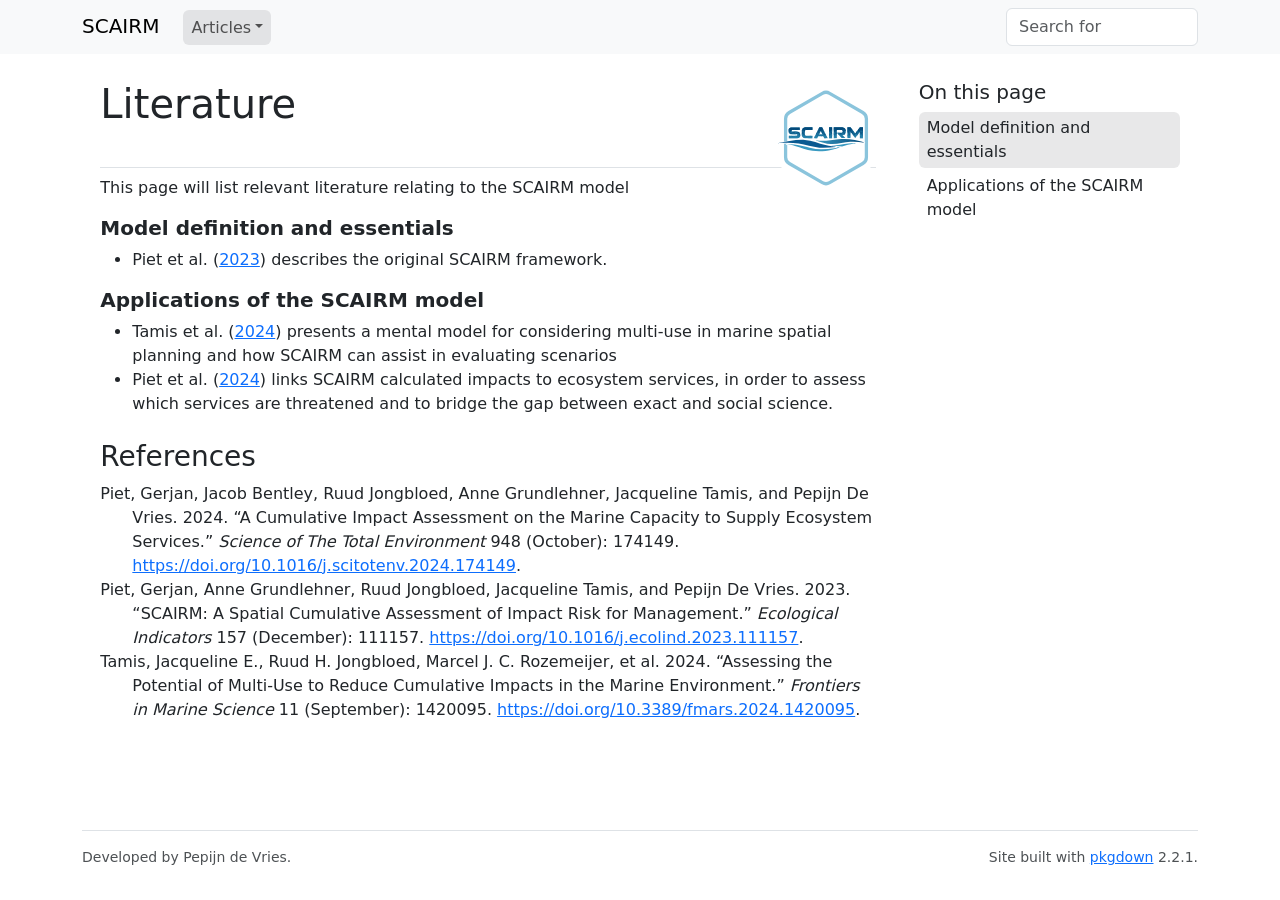
<file: articles/literature.html>
<!DOCTYPE html>
<!-- Generated by pkgdown: do not edit by hand --><html lang="en">
<head>
<meta charset="UTF-8">
<meta http-equiv="X-UA-Compatible" content="IE=edge">
<meta name="viewport" content="width=device-width, initial-scale=1, shrink-to-fit=no">
<title>Literature • SCAIRM</title>
<!-- favicons --><link rel="icon" type="image/png" sizes="96x96" href="../favicon-96x96.png">
<link rel="icon" type="”image/svg+xml”" href="../favicon.svg">
<link rel="apple-touch-icon" sizes="180x180" href="../apple-touch-icon.png">
<link rel="icon" sizes="any" href="../favicon.ico">
<link rel="manifest" href="../site.webmanifest">
<script src="../deps/jquery-3.6.0/jquery-3.6.0.min.js"></script><meta name="viewport" content="width=device-width, initial-scale=1, shrink-to-fit=no">
<link href="../deps/bootstrap-5.3.8/bootstrap.min.css" rel="stylesheet">
<script src="../deps/bootstrap-5.3.8/bootstrap.bundle.min.js"></script><link href="../deps/font-awesome-6.5.2/css/all.min.css" rel="stylesheet">
<link href="../deps/font-awesome-6.5.2/css/v4-shims.min.css" rel="stylesheet">
<script src="../deps/headroom-0.11.0/headroom.min.js"></script><script src="../deps/headroom-0.11.0/jQuery.headroom.min.js"></script><script src="../deps/bootstrap-toc-1.0.1/bootstrap-toc.min.js"></script><script src="../deps/clipboard.js-2.0.11/clipboard.min.js"></script><script src="../deps/search-1.0.0/autocomplete.jquery.min.js"></script><script src="../deps/search-1.0.0/fuse.min.js"></script><script src="../deps/search-1.0.0/mark.min.js"></script><!-- pkgdown --><script src="../pkgdown.js"></script><link href="../extra.css" rel="stylesheet">
<meta property="og:title" content="Literature">
</head>
<body>
    <a href="#main" class="visually-hidden-focusable">Skip to contents</a>


    <nav class="navbar navbar-expand-lg fixed-top bg-light" data-bs-theme="light" aria-label="Site navigation"><div class="container">

    <a class="navbar-brand me-2" href="../index.html">SCAIRM</a>

    <small class="nav-text text-muted me-auto" data-bs-toggle="tooltip" data-bs-placement="bottom" title="">0.0.1</small>


    <button class="navbar-toggler" type="button" data-bs-toggle="collapse" data-bs-target="#navbar" aria-controls="navbar" aria-expanded="false" aria-label="Toggle navigation">
      <span class="navbar-toggler-icon"></span>
    </button>

    <div id="navbar" class="collapse navbar-collapse ms-3">
      <ul class="navbar-nav me-auto">
<li class="active nav-item dropdown">
  <button class="nav-link dropdown-toggle" type="button" id="dropdown-articles" data-bs-toggle="dropdown" aria-expanded="false" aria-haspopup="true">Articles</button>
  <ul class="dropdown-menu" aria-labelledby="dropdown-articles">
<li><a class="dropdown-item" href="../articles/literature.html">Literature</a></li>
  </ul>
</li>
      </ul>
<ul class="navbar-nav">
<li class="nav-item"><form class="form-inline" role="search">
 <input class="form-control" type="search" name="search-input" id="search-input" autocomplete="off" aria-label="Search site" placeholder="Search for" data-search-index="../search.json">
</form></li>
      </ul>
</div>


  </div>
</nav><div class="container template-article">




<div class="row">
  <main id="main" class="col-md-9"><div class="page-header">
      <img src="../logo.svg" class="logo" alt=""><h1>Literature</h1>
            
      

      <div class="d-none name"><code>literature.Rmd</code></div>
    </div>

    
    
<p>This page will list relevant literature relating to the SCAIRM
model</p>
<div class="section level3">
<h3 id="model-definition-and-essentials">Model definition and essentials<a class="anchor" aria-label="anchor" href="#model-definition-and-essentials"></a>
</h3>
<ul>
<li>
<span class="citation">Piet et al. (<a href="#ref-piet_scairm_2023">2023</a>)</span> describes the original
SCAIRM framework.</li>
</ul>
</div>
<div class="section level3">
<h3 id="applications-of-the-scairm-model">Applications of the SCAIRM model<a class="anchor" aria-label="anchor" href="#applications-of-the-scairm-model"></a>
</h3>
<ul>
<li>
<span class="citation">Tamis et al. (<a href="#ref-tamis_assessing_2024">2024</a>)</span> presents a mental
model for considering multi-use in marine spatial planning and how
SCAIRM can assist in evaluating scenarios</li>
<li>
<span class="citation">Piet et al. (<a href="#ref-piet_cumulative_2024">2024</a>)</span> links SCAIRM
calculated impacts to ecosystem services, in order to assess which
services are threatened and to bridge the gap between exact and social
science.</li>
</ul>
</div>
<div class="section level2 unnumbered">
<h2 class="unnumbered" id="references">References<a class="anchor" aria-label="anchor" href="#references"></a>
</h2>
<div id="refs" class="references csl-bib-body hanging-indent">
<div id="ref-piet_cumulative_2024" class="csl-entry">
Piet, Gerjan, Jacob Bentley, Ruud Jongbloed, Anne Grundlehner,
Jacqueline Tamis, and Pepijn De Vries. 2024. <span>“A Cumulative Impact
Assessment on the Marine Capacity to Supply Ecosystem Services.”</span>
<em>Science of The Total Environment</em> 948 (October): 174149. <a href="https://doi.org/10.1016/j.scitotenv.2024.174149" class="external-link">https://doi.org/10.1016/j.scitotenv.2024.174149</a>.
</div>
<div id="ref-piet_scairm_2023" class="csl-entry">
Piet, Gerjan, Anne Grundlehner, Ruud Jongbloed, Jacqueline Tamis, and
Pepijn De Vries. 2023. <span>“<span>SCAIRM</span>: <span>A</span>
Spatial Cumulative Assessment of Impact Risk for Management.”</span>
<em>Ecological Indicators</em> 157 (December): 111157. <a href="https://doi.org/10.1016/j.ecolind.2023.111157" class="external-link">https://doi.org/10.1016/j.ecolind.2023.111157</a>.
</div>
<div id="ref-tamis_assessing_2024" class="csl-entry">
Tamis, Jacqueline E., Ruud H. Jongbloed, Marcel J. C. Rozemeijer, et al.
2024. <span>“Assessing the Potential of Multi-Use to Reduce Cumulative
Impacts in the Marine Environment.”</span> <em>Frontiers in Marine
Science</em> 11 (September): 1420095. <a href="https://doi.org/10.3389/fmars.2024.1420095" class="external-link">https://doi.org/10.3389/fmars.2024.1420095</a>.
</div>
</div>
</div>
  </main><aside class="col-md-3"><nav id="toc" aria-label="Table of contents"><h2>On this page</h2>
    </nav></aside>
</div>



    <footer><div class="pkgdown-footer-left">
  <p>Developed by Pepijn de Vries.</p>
</div>

<div class="pkgdown-footer-right">
  <p>Site built with <a href="https://pkgdown.r-lib.org/" class="external-link">pkgdown</a> 2.2.1.</p>
</div>

    </footer>
</div>





  </body>
</html>
</file>
<file: extra.css>
small.nav-text.text-muted.me-auto {
  display: none !important;
}
</file>
<file: deps/font-awesome-6.5.2/css/v4-shims.min.css>
/*!
 * Font Awesome Free 6.5.2 by @fontawesome - https://fontawesome.com
 * License - https://fontawesome.com/license/free (Icons: CC BY 4.0, Fonts: SIL OFL 1.1, Code: MIT License)
 * Copyright 2024 Fonticons, Inc.
 */
.fa.fa-glass:before{content:"\f000"}.fa.fa-envelope-o{font-family:"Font Awesome 6 Free";font-weight:400}.fa.fa-envelope-o:before{content:"\f0e0"}.fa.fa-star-o{font-family:"Font Awesome 6 Free";font-weight:400}.fa.fa-star-o:before{content:"\f005"}.fa.fa-close:before,.fa.fa-remove:before{content:"\f00d"}.fa.fa-gear:before{content:"\f013"}.fa.fa-trash-o{font-family:"Font Awesome 6 Free";font-weight:400}.fa.fa-trash-o:before{content:"\f2ed"}.fa.fa-home:before{content:"\f015"}.fa.fa-file-o{font-family:"Font Awesome 6 Free";font-weight:400}.fa.fa-file-o:before{content:"\f15b"}.fa.fa-clock-o{font-family:"Font Awesome 6 Free";font-weight:400}.fa.fa-clock-o:before{content:"\f017"}.fa.fa-arrow-circle-o-down{font-family:"Font Awesome 6 Free";font-weight:400}.fa.fa-arrow-circle-o-down:before{content:"\f358"}.fa.fa-arrow-circle-o-up{font-family:"Font Awesome 6 Free";font-weight:400}.fa.fa-arrow-circle-o-up:before{content:"\f35b"}.fa.fa-play-circle-o{font-family:"Font Awesome 6 Free";font-weight:400}.fa.fa-play-circle-o:before{content:"\f144"}.fa.fa-repeat:before,.fa.fa-rotate-right:before{content:"\f01e"}.fa.fa-refresh:before{content:"\f021"}.fa.fa-list-alt{font-family:"Font Awesome 6 Free";font-weight:400}.fa.fa-list-alt:before{content:"\f022"}.fa.fa-dedent:before{content:"\f03b"}.fa.fa-video-camera:before{content:"\f03d"}.fa.fa-picture-o{font-family:"Font Awesome 6 Free";font-weight:400}.fa.fa-picture-o:before{content:"\f03e"}.fa.fa-photo{font-family:"Font Awesome 6 Free";font-weight:400}.fa.fa-photo:before{content:"\f03e"}.fa.fa-image{font-family:"Font Awesome 6 Free";font-weight:400}.fa.fa-image:before{content:"\f03e"}.fa.fa-map-marker:before{content:"\f3c5"}.fa.fa-pencil-square-o{font-family:"Font Awesome 6 Free";font-weight:400}.fa.fa-pencil-square-o:before{content:"\f044"}.fa.fa-edit{font-family:"Font Awesome 6 Free";font-weight:400}.fa.fa-edit:before{content:"\f044"}.fa.fa-share-square-o:before{content:"\f14d"}.fa.fa-check-square-o{font-family:"Font Awesome 6 Free";font-weight:400}.fa.fa-check-square-o:before{content:"\f14a"}.fa.fa-arrows:before{content:"\f0b2"}.fa.fa-times-circle-o{font-family:"Font Awesome 6 Free";font-weight:400}.fa.fa-times-circle-o:before{content:"\f057"}.fa.fa-check-circle-o{font-family:"Font Awesome 6 Free";font-weight:400}.fa.fa-check-circle-o:before{content:"\f058"}.fa.fa-mail-forward:before{content:"\f064"}.fa.fa-expand:before{content:"\f424"}.fa.fa-compress:before{content:"\f422"}.fa.fa-eye,.fa.fa-eye-slash{font-family:"Font Awesome 6 Free";font-weight:400}.fa.fa-warning:before{content:"\f071"}.fa.fa-calendar:before{content:"\f073"}.fa.fa-arrows-v:before{content:"\f338"}.fa.fa-arrows-h:before{content:"\f337"}.fa.fa-bar-chart-o:before,.fa.fa-bar-chart:before{content:"\e0e3"}.fa.fa-twitter-square{font-family:"Font Awesome 6 Brands";font-weight:400}.fa.fa-twitter-square:before{content:"\f081"}.fa.fa-facebook-square{font-family:"Font Awesome 6 Brands";font-weight:400}.fa.fa-facebook-square:before{content:"\f082"}.fa.fa-gears:before{content:"\f085"}.fa.fa-thumbs-o-up{font-family:"Font Awesome 6 Free";font-weight:400}.fa.fa-thumbs-o-up:before{content:"\f164"}.fa.fa-thumbs-o-down{font-family:"Font Awesome 6 Free";font-weight:400}.fa.fa-thumbs-o-down:before{content:"\f165"}.fa.fa-heart-o{font-family:"Font Awesome 6 Free";font-weight:400}.fa.fa-heart-o:before{content:"\f004"}.fa.fa-sign-out:before{content:"\f2f5"}.fa.fa-linkedin-square{font-family:"Font Awesome 6 Brands";font-weight:400}.fa.fa-linkedin-square:before{content:"\f08c"}.fa.fa-thumb-tack:before{content:"\f08d"}.fa.fa-external-link:before{content:"\f35d"}.fa.fa-sign-in:before{content:"\f2f6"}.fa.fa-github-square{font-family:"Font Awesome 6 Brands";font-weight:400}.fa.fa-github-square:before{content:"\f092"}.fa.fa-lemon-o{font-family:"Font Awesome 6 Free";font-weight:400}.fa.fa-lemon-o:before{content:"\f094"}.fa.fa-square-o{font-family:"Font Awesome 6 Free";font-weight:400}.fa.fa-square-o:before{content:"\f0c8"}.fa.fa-bookmark-o{font-family:"Font Awesome 6 Free";font-weight:400}.fa.fa-bookmark-o:before{content:"\f02e"}.fa.fa-facebook,.fa.fa-twitter{font-family:"Font Awesome 6 Brands";font-weight:400}.fa.fa-facebook:before{content:"\f39e"}.fa.fa-facebook-f{font-family:"Font Awesome 6 Brands";font-weight:400}.fa.fa-facebook-f:before{content:"\f39e"}.fa.fa-github{font-family:"Font Awesome 6 Brands";font-weight:400}.fa.fa-credit-card{font-family:"Font Awesome 6 Free";font-weight:400}.fa.fa-feed:before{content:"\f09e"}.fa.fa-hdd-o{font-family:"Font Awesome 6 Free";font-weight:400}.fa.fa-hdd-o:before{content:"\f0a0"}.fa.fa-hand-o-right{font-family:"Font Awesome 6 Free";font-weight:400}.fa.fa-hand-o-right:before{content:"\f0a4"}.fa.fa-hand-o-left{font-family:"Font Awesome 6 Free";font-weight:400}.fa.fa-hand-o-left:before{content:"\f0a5"}.fa.fa-hand-o-up{font-family:"Font Awesome 6 Free";font-weight:400}.fa.fa-hand-o-up:before{content:"\f0a6"}.fa.fa-hand-o-down{font-family:"Font Awesome 6 Free";font-weight:400}.fa.fa-hand-o-down:before{content:"\f0a7"}.fa.fa-globe:before{content:"\f57d"}.fa.fa-tasks:before{content:"\f828"}.fa.fa-arrows-alt:before{content:"\f31e"}.fa.fa-group:before{content:"\f0c0"}.fa.fa-chain:before{content:"\f0c1"}.fa.fa-cut:before{content:"\f0c4"}.fa.fa-files-o{font-family:"Font Awesome 6 Free";font-weight:400}.fa.fa-files-o:before{content:"\f0c5"}.fa.fa-floppy-o{font-family:"Font Awesome 6 Free";font-weight:400}.fa.fa-floppy-o:before{content:"\f0c7"}.fa.fa-save{font-family:"Font Awesome 6 Free";font-weight:400}.fa.fa-save:before{content:"\f0c7"}.fa.fa-navicon:before,.fa.fa-reorder:before{content:"\f0c9"}.fa.fa-magic:before{content:"\e2ca"}.fa.fa-pinterest,.fa.fa-pinterest-square{font-family:"Font Awesome 6 Brands";font-weight:400}.fa.fa-pinterest-square:before{content:"\f0d3"}.fa.fa-google-plus-square{font-family:"Font Awesome 6 Brands";font-weight:400}.fa.fa-google-plus-square:before{content:"\f0d4"}.fa.fa-google-plus{font-family:"Font Awesome 6 Brands";font-weight:400}.fa.fa-google-plus:before{content:"\f0d5"}.fa.fa-money:before{content:"\f3d1"}.fa.fa-unsorted:before{content:"\f0dc"}.fa.fa-sort-desc:before{content:"\f0dd"}.fa.fa-sort-asc:before{content:"\f0de"}.fa.fa-linkedin{font-family:"Font Awesome 6 Brands";font-weight:400}.fa.fa-linkedin:before{content:"\f0e1"}.fa.fa-rotate-left:before{content:"\f0e2"}.fa.fa-legal:before{content:"\f0e3"}.fa.fa-dashboard:before,.fa.fa-tachometer:before{content:"\f625"}.fa.fa-comment-o{font-family:"Font Awesome 6 Free";font-weight:400}.fa.fa-comment-o:before{content:"\f075"}.fa.fa-comments-o{font-family:"Font Awesome 6 Free";font-weight:400}.fa.fa-comments-o:before{content:"\f086"}.fa.fa-flash:before{content:"\f0e7"}.fa.fa-clipboard:before{content:"\f0ea"}.fa.fa-lightbulb-o{font-family:"Font Awesome 6 Free";font-weight:400}.fa.fa-lightbulb-o:before{content:"\f0eb"}.fa.fa-exchange:before{content:"\f362"}.fa.fa-cloud-download:before{content:"\f0ed"}.fa.fa-cloud-upload:before{content:"\f0ee"}.fa.fa-bell-o{font-family:"Font Awesome 6 Free";font-weight:400}.fa.fa-bell-o:before{content:"\f0f3"}.fa.fa-cutlery:before{content:"\f2e7"}.fa.fa-file-text-o{font-family:"Font Awesome 6 Free";font-weight:400}.fa.fa-file-text-o:before{content:"\f15c"}.fa.fa-building-o{font-family:"Font Awesome 6 Free";font-weight:400}.fa.fa-building-o:before{content:"\f1ad"}.fa.fa-hospital-o{font-family:"Font Awesome 6 Free";font-weight:400}.fa.fa-hospital-o:before{content:"\f0f8"}.fa.fa-tablet:before{content:"\f3fa"}.fa.fa-mobile-phone:before,.fa.fa-mobile:before{content:"\f3cd"}.fa.fa-circle-o{font-family:"Font Awesome 6 Free";font-weight:400}.fa.fa-circle-o:before{content:"\f111"}.fa.fa-mail-reply:before{content:"\f3e5"}.fa.fa-github-alt{font-family:"Font Awesome 6 Brands";font-weight:400}.fa.fa-folder-o{font-family:"Font Awesome 6 Free";font-weight:400}.fa.fa-folder-o:before{content:"\f07b"}.fa.fa-folder-open-o{font-family:"Font Awesome 6 Free";font-weight:400}.fa.fa-folder-open-o:before{content:"\f07c"}.fa.fa-smile-o{font-family:"Font Awesome 6 Free";font-weight:400}.fa.fa-smile-o:before{content:"\f118"}.fa.fa-frown-o{font-family:"Font Awesome 6 Free";font-weight:400}.fa.fa-frown-o:before{content:"\f119"}.fa.fa-meh-o{font-family:"Font Awesome 6 Free";font-weight:400}.fa.fa-meh-o:before{content:"\f11a"}.fa.fa-keyboard-o{font-family:"Font Awesome 6 Free";font-weight:400}.fa.fa-keyboard-o:before{content:"\f11c"}.fa.fa-flag-o{font-family:"Font Awesome 6 Free";font-weight:400}.fa.fa-flag-o:before{content:"\f024"}.fa.fa-mail-reply-all:before{content:"\f122"}.fa.fa-star-half-o{font-family:"Font Awesome 6 Free";font-weight:400}.fa.fa-star-half-o:before{content:"\f5c0"}.fa.fa-star-half-empty{font-family:"Font Awesome 6 Free";font-weight:400}.fa.fa-star-half-empty:before{content:"\f5c0"}.fa.fa-star-half-full{font-family:"Font Awesome 6 Free";font-weight:400}.fa.fa-star-half-full:before{content:"\f5c0"}.fa.fa-code-fork:before{content:"\f126"}.fa.fa-chain-broken:before,.fa.fa-unlink:before{content:"\f127"}.fa.fa-calendar-o{font-family:"Font Awesome 6 Free";font-weight:400}.fa.fa-calendar-o:before{content:"\f133"}.fa.fa-css3,.fa.fa-html5,.fa.fa-maxcdn{font-family:"Font Awesome 6 Brands";font-weight:400}.fa.fa-unlock-alt:before{content:"\f09c"}.fa.fa-minus-square-o{font-family:"Font Awesome 6 Free";font-weight:400}.fa.fa-minus-square-o:before{content:"\f146"}.fa.fa-level-up:before{content:"\f3bf"}.fa.fa-level-down:before{content:"\f3be"}.fa.fa-pencil-square:before{content:"\f14b"}.fa.fa-external-link-square:before{content:"\f360"}.fa.fa-compass{font-family:"Font Awesome 6 Free";font-weight:400}.fa.fa-caret-square-o-down{font-family:"Font Awesome 6 Free";font-weight:400}.fa.fa-caret-square-o-down:before{content:"\f150"}.fa.fa-toggle-down{font-family:"Font Awesome 6 Free";font-weight:400}.fa.fa-toggle-down:before{content:"\f150"}.fa.fa-caret-square-o-up{font-family:"Font Awesome 6 Free";font-weight:400}.fa.fa-caret-square-o-up:before{content:"\f151"}.fa.fa-toggle-up{font-family:"Font Awesome 6 Free";font-weight:400}.fa.fa-toggle-up:before{content:"\f151"}.fa.fa-caret-square-o-right{font-family:"Font Awesome 6 Free";font-weight:400}.fa.fa-caret-square-o-right:before{content:"\f152"}.fa.fa-toggle-right{font-family:"Font Awesome 6 Free";font-weight:400}.fa.fa-toggle-right:before{content:"\f152"}.fa.fa-eur:before,.fa.fa-euro:before{content:"\f153"}.fa.fa-gbp:before{content:"\f154"}.fa.fa-dollar:before,.fa.fa-usd:before{content:"\24"}.fa.fa-inr:before,.fa.fa-rupee:before{content:"\e1bc"}.fa.fa-cny:before,.fa.fa-jpy:before,.fa.fa-rmb:before,.fa.fa-yen:before{content:"\f157"}.fa.fa-rouble:before,.fa.fa-rub:before,.fa.fa-ruble:before{content:"\f158"}.fa.fa-krw:before,.fa.fa-won:before{content:"\f159"}.fa.fa-bitcoin,.fa.fa-btc{font-family:"Font Awesome 6 Brands";font-weight:400}.fa.fa-bitcoin:before{content:"\f15a"}.fa.fa-file-text:before{content:"\f15c"}.fa.fa-sort-alpha-asc:before{content:"\f15d"}.fa.fa-sort-alpha-desc:before{content:"\f881"}.fa.fa-sort-amount-asc:before{content:"\f884"}.fa.fa-sort-amount-desc:before{content:"\f160"}.fa.fa-sort-numeric-asc:before{content:"\f162"}.fa.fa-sort-numeric-desc:before{content:"\f886"}.fa.fa-youtube-square{font-family:"Font Awesome 6 Brands";font-weight:400}.fa.fa-youtube-square:before{content:"\f431"}.fa.fa-xing,.fa.fa-xing-square,.fa.fa-youtube{font-family:"Font Awesome 6 Brands";font-weight:400}.fa.fa-xing-square:before{content:"\f169"}.fa.fa-youtube-play{font-family:"Font Awesome 6 Brands";font-weight:400}.fa.fa-youtube-play:before{content:"\f167"}.fa.fa-adn,.fa.fa-bitbucket,.fa.fa-bitbucket-square,.fa.fa-dropbox,.fa.fa-flickr,.fa.fa-instagram,.fa.fa-stack-overflow{font-family:"Font Awesome 6 Brands";font-weight:400}.fa.fa-bitbucket-square:before{content:"\f171"}.fa.fa-tumblr,.fa.fa-tumblr-square{font-family:"Font Awesome 6 Brands";font-weight:400}.fa.fa-tumblr-square:before{content:"\f174"}.fa.fa-long-arrow-down:before{content:"\f309"}.fa.fa-long-arrow-up:before{content:"\f30c"}.fa.fa-long-arrow-left:before{content:"\f30a"}.fa.fa-long-arrow-right:before{content:"\f30b"}.fa.fa-android,.fa.fa-apple,.fa.fa-dribbble,.fa.fa-foursquare,.fa.fa-gittip,.fa.fa-gratipay,.fa.fa-linux,.fa.fa-skype,.fa.fa-trello,.fa.fa-windows{font-family:"Font Awesome 6 Brands";font-weight:400}.fa.fa-gittip:before{content:"\f184"}.fa.fa-sun-o{font-family:"Font Awesome 6 Free";font-weight:400}.fa.fa-sun-o:before{content:"\f185"}.fa.fa-moon-o{font-family:"Font Awesome 6 Free";font-weight:400}.fa.fa-moon-o:before{content:"\f186"}.fa.fa-pagelines,.fa.fa-renren,.fa.fa-stack-exchange,.fa.fa-vk,.fa.fa-weibo{font-family:"Font Awesome 6 Brands";font-weight:400}.fa.fa-arrow-circle-o-right{font-family:"Font Awesome 6 Free";font-weight:400}.fa.fa-arrow-circle-o-right:before{content:"\f35a"}.fa.fa-arrow-circle-o-left{font-family:"Font Awesome 6 Free";font-weight:400}.fa.fa-arrow-circle-o-left:before{content:"\f359"}.fa.fa-caret-square-o-left{font-family:"Font Awesome 6 Free";font-weight:400}.fa.fa-caret-square-o-left:before{content:"\f191"}.fa.fa-toggle-left{font-family:"Font Awesome 6 Free";font-weight:400}.fa.fa-toggle-left:before{content:"\f191"}.fa.fa-dot-circle-o{font-family:"Font Awesome 6 Free";font-weight:400}.fa.fa-dot-circle-o:before{content:"\f192"}.fa.fa-vimeo-square{font-family:"Font Awesome 6 Brands";font-weight:400}.fa.fa-vimeo-square:before{content:"\f194"}.fa.fa-try:before,.fa.fa-turkish-lira:before{content:"\e2bb"}.fa.fa-plus-square-o{font-family:"Font Awesome 6 Free";font-weight:400}.fa.fa-plus-square-o:before{content:"\f0fe"}.fa.fa-openid,.fa.fa-slack,.fa.fa-wordpress{font-family:"Font Awesome 6 Brands";font-weight:400}.fa.fa-bank:before,.fa.fa-institution:before{content:"\f19c"}.fa.fa-mortar-board:before{content:"\f19d"}.fa.fa-google,.fa.fa-reddit,.fa.fa-reddit-square,.fa.fa-yahoo{font-family:"Font Awesome 6 Brands";font-weight:400}.fa.fa-reddit-square:before{content:"\f1a2"}.fa.fa-behance,.fa.fa-behance-square,.fa.fa-delicious,.fa.fa-digg,.fa.fa-drupal,.fa.fa-joomla,.fa.fa-pied-piper-alt,.fa.fa-pied-piper-pp,.fa.fa-stumbleupon,.fa.fa-stumbleupon-circle{font-family:"Font Awesome 6 Brands";font-weight:400}.fa.fa-behance-square:before{content:"\f1b5"}.fa.fa-steam,.fa.fa-steam-square{font-family:"Font Awesome 6 Brands";font-weight:400}.fa.fa-steam-square:before{content:"\f1b7"}.fa.fa-automobile:before{content:"\f1b9"}.fa.fa-cab:before{content:"\f1ba"}.fa.fa-deviantart,.fa.fa-soundcloud,.fa.fa-spotify{font-family:"Font Awesome 6 Brands";font-weight:400}.fa.fa-file-pdf-o{font-family:"Font Awesome 6 Free";font-weight:400}.fa.fa-file-pdf-o:before{content:"\f1c1"}.fa.fa-file-word-o{font-family:"Font Awesome 6 Free";font-weight:400}.fa.fa-file-word-o:before{content:"\f1c2"}.fa.fa-file-excel-o{font-family:"Font Awesome 6 Free";font-weight:400}.fa.fa-file-excel-o:before{content:"\f1c3"}.fa.fa-file-powerpoint-o{font-family:"Font Awesome 6 Free";font-weight:400}.fa.fa-file-powerpoint-o:before{content:"\f1c4"}.fa.fa-file-image-o{font-family:"Font Awesome 6 Free";font-weight:400}.fa.fa-file-image-o:before{content:"\f1c5"}.fa.fa-file-photo-o{font-family:"Font Awesome 6 Free";font-weight:400}.fa.fa-file-photo-o:before{content:"\f1c5"}.fa.fa-file-picture-o{font-family:"Font Awesome 6 Free";font-weight:400}.fa.fa-file-picture-o:before{content:"\f1c5"}.fa.fa-file-archive-o{font-family:"Font Awesome 6 Free";font-weight:400}.fa.fa-file-archive-o:before{content:"\f1c6"}.fa.fa-file-zip-o{font-family:"Font Awesome 6 Free";font-weight:400}.fa.fa-file-zip-o:before{content:"\f1c6"}.fa.fa-file-audio-o{font-family:"Font Awesome 6 Free";font-weight:400}.fa.fa-file-audio-o:before{content:"\f1c7"}.fa.fa-file-sound-o{font-family:"Font Awesome 6 Free";font-weight:400}.fa.fa-file-sound-o:before{content:"\f1c7"}.fa.fa-file-video-o{font-family:"Font Awesome 6 Free";font-weight:400}.fa.fa-file-video-o:before{content:"\f1c8"}.fa.fa-file-movie-o{font-family:"Font Awesome 6 Free";font-weight:400}.fa.fa-file-movie-o:before{content:"\f1c8"}.fa.fa-file-code-o{font-family:"Font Awesome 6 Free";font-weight:400}.fa.fa-file-code-o:before{content:"\f1c9"}.fa.fa-codepen,.fa.fa-jsfiddle,.fa.fa-vine{font-family:"Font Awesome 6 Brands";font-weight:400}.fa.fa-life-bouy:before,.fa.fa-life-buoy:before,.fa.fa-life-saver:before,.fa.fa-support:before{content:"\f1cd"}.fa.fa-circle-o-notch:before{content:"\f1ce"}.fa.fa-ra,.fa.fa-rebel{font-family:"Font Awesome 6 Brands";font-weight:400}.fa.fa-ra:before{content:"\f1d0"}.fa.fa-resistance{font-family:"Font Awesome 6 Brands";font-weight:400}.fa.fa-resistance:before{content:"\f1d0"}.fa.fa-empire,.fa.fa-ge{font-family:"Font Awesome 6 Brands";font-weight:400}.fa.fa-ge:before{content:"\f1d1"}.fa.fa-git-square{font-family:"Font Awesome 6 Brands";font-weight:400}.fa.fa-git-square:before{content:"\f1d2"}.fa.fa-git,.fa.fa-hacker-news,.fa.fa-y-combinator-square{font-family:"Font Awesome 6 Brands";font-weight:400}.fa.fa-y-combinator-square:before{content:"\f1d4"}.fa.fa-yc-square{font-family:"Font Awesome 6 Brands";font-weight:400}.fa.fa-yc-square:before{content:"\f1d4"}.fa.fa-qq,.fa.fa-tencent-weibo,.fa.fa-wechat,.fa.fa-weixin{font-family:"Font Awesome 6 Brands";font-weight:400}.fa.fa-wechat:before{content:"\f1d7"}.fa.fa-send:before{content:"\f1d8"}.fa.fa-paper-plane-o{font-family:"Font Awesome 6 Free";font-weight:400}.fa.fa-paper-plane-o:before{content:"\f1d8"}.fa.fa-send-o{font-family:"Font Awesome 6 Free";font-weight:400}.fa.fa-send-o:before{content:"\f1d8"}.fa.fa-circle-thin{font-family:"Font Awesome 6 Free";font-weight:400}.fa.fa-circle-thin:before{content:"\f111"}.fa.fa-header:before{content:"\f1dc"}.fa.fa-futbol-o{font-family:"Font Awesome 6 Free";font-weight:400}.fa.fa-futbol-o:before{content:"\f1e3"}.fa.fa-soccer-ball-o{font-family:"Font Awesome 6 Free";font-weight:400}.fa.fa-soccer-ball-o:before{content:"\f1e3"}.fa.fa-slideshare,.fa.fa-twitch,.fa.fa-yelp{font-family:"Font Awesome 6 Brands";font-weight:400}.fa.fa-newspaper-o{font-family:"Font Awesome 6 Free";font-weight:400}.fa.fa-newspaper-o:before{content:"\f1ea"}.fa.fa-cc-amex,.fa.fa-cc-discover,.fa.fa-cc-mastercard,.fa.fa-cc-paypal,.fa.fa-cc-stripe,.fa.fa-cc-visa,.fa.fa-google-wallet,.fa.fa-paypal{font-family:"Font Awesome 6 Brands";font-weight:400}.fa.fa-bell-slash-o{font-family:"Font Awesome 6 Free";font-weight:400}.fa.fa-bell-slash-o:before{content:"\f1f6"}.fa.fa-trash:before{content:"\f2ed"}.fa.fa-copyright{font-family:"Font Awesome 6 Free";font-weight:400}.fa.fa-eyedropper:before{content:"\f1fb"}.fa.fa-area-chart:before{content:"\f1fe"}.fa.fa-pie-chart:before{content:"\f200"}.fa.fa-line-chart:before{content:"\f201"}.fa.fa-lastfm,.fa.fa-lastfm-square{font-family:"Font Awesome 6 Brands";font-weight:400}.fa.fa-lastfm-square:before{content:"\f203"}.fa.fa-angellist,.fa.fa-ioxhost{font-family:"Font Awesome 6 Brands";font-weight:400}.fa.fa-cc{font-family:"Font Awesome 6 Free";font-weight:400}.fa.fa-cc:before{content:"\f20a"}.fa.fa-ils:before,.fa.fa-shekel:before,.fa.fa-sheqel:before{content:"\f20b"}.fa.fa-buysellads,.fa.fa-connectdevelop,.fa.fa-dashcube,.fa.fa-forumbee,.fa.fa-leanpub,.fa.fa-sellsy,.fa.fa-shirtsinbulk,.fa.fa-simplybuilt,.fa.fa-skyatlas{font-family:"Font Awesome 6 Brands";font-weight:400}.fa.fa-diamond{font-family:"Font Awesome 6 Free";font-weight:400}.fa.fa-diamond:before{content:"\f3a5"}.fa.fa-intersex:before,.fa.fa-transgender:before{content:"\f224"}.fa.fa-transgender-alt:before{content:"\f225"}.fa.fa-facebook-official{font-family:"Font Awesome 6 Brands";font-weight:400}.fa.fa-facebook-official:before{content:"\f09a"}.fa.fa-pinterest-p,.fa.fa-whatsapp{font-family:"Font Awesome 6 Brands";font-weight:400}.fa.fa-hotel:before{content:"\f236"}.fa.fa-medium,.fa.fa-viacoin,.fa.fa-y-combinator,.fa.fa-yc{font-family:"Font Awesome 6 Brands";font-weight:400}.fa.fa-yc:before{content:"\f23b"}.fa.fa-expeditedssl,.fa.fa-opencart,.fa.fa-optin-monster{font-family:"Font Awesome 6 Brands";font-weight:400}.fa.fa-battery-4:before,.fa.fa-battery:before{content:"\f240"}.fa.fa-battery-3:before{content:"\f241"}.fa.fa-battery-2:before{content:"\f242"}.fa.fa-battery-1:before{content:"\f243"}.fa.fa-battery-0:before{content:"\f244"}.fa.fa-object-group,.fa.fa-object-ungroup,.fa.fa-sticky-note-o{font-family:"Font Awesome 6 Free";font-weight:400}.fa.fa-sticky-note-o:before{content:"\f249"}.fa.fa-cc-diners-club,.fa.fa-cc-jcb{font-family:"Font Awesome 6 Brands";font-weight:400}.fa.fa-clone{font-family:"Font Awesome 6 Free";font-weight:400}.fa.fa-hourglass-o:before{content:"\f254"}.fa.fa-hourglass-1:before{content:"\f251"}.fa.fa-hourglass-2:before{content:"\f252"}.fa.fa-hourglass-3:before{content:"\f253"}.fa.fa-hand-rock-o{font-family:"Font Awesome 6 Free";font-weight:400}.fa.fa-hand-rock-o:before{content:"\f255"}.fa.fa-hand-grab-o{font-family:"Font Awesome 6 Free";font-weight:400}.fa.fa-hand-grab-o:before{content:"\f255"}.fa.fa-hand-paper-o{font-family:"Font Awesome 6 Free";font-weight:400}.fa.fa-hand-paper-o:before{content:"\f256"}.fa.fa-hand-stop-o{font-family:"Font Awesome 6 Free";font-weight:400}.fa.fa-hand-stop-o:before{content:"\f256"}.fa.fa-hand-scissors-o{font-family:"Font Awesome 6 Free";font-weight:400}.fa.fa-hand-scissors-o:before{content:"\f257"}.fa.fa-hand-lizard-o{font-family:"Font Awesome 6 Free";font-weight:400}.fa.fa-hand-lizard-o:before{content:"\f258"}.fa.fa-hand-spock-o{font-family:"Font Awesome 6 Free";font-weight:400}.fa.fa-hand-spock-o:before{content:"\f259"}.fa.fa-hand-pointer-o{font-family:"Font Awesome 6 Free";font-weight:400}.fa.fa-hand-pointer-o:before{content:"\f25a"}.fa.fa-hand-peace-o{font-family:"Font Awesome 6 Free";font-weight:400}.fa.fa-hand-peace-o:before{content:"\f25b"}.fa.fa-registered{font-family:"Font Awesome 6 Free";font-weight:400}.fa.fa-creative-commons,.fa.fa-gg,.fa.fa-gg-circle,.fa.fa-odnoklassniki,.fa.fa-odnoklassniki-square{font-family:"Font Awesome 6 Brands";font-weight:400}.fa.fa-odnoklassniki-square:before{content:"\f264"}.fa.fa-chrome,.fa.fa-firefox,.fa.fa-get-pocket,.fa.fa-internet-explorer,.fa.fa-opera,.fa.fa-safari,.fa.fa-wikipedia-w{font-family:"Font Awesome 6 Brands";font-weight:400}.fa.fa-television:before{content:"\f26c"}.fa.fa-500px,.fa.fa-amazon,.fa.fa-contao{font-family:"Font Awesome 6 Brands";font-weight:400}.fa.fa-calendar-plus-o{font-family:"Font Awesome 6 Free";font-weight:400}.fa.fa-calendar-plus-o:before{content:"\f271"}.fa.fa-calendar-minus-o{font-family:"Font Awesome 6 Free";font-weight:400}.fa.fa-calendar-minus-o:before{content:"\f272"}.fa.fa-calendar-times-o{font-family:"Font Awesome 6 Free";font-weight:400}.fa.fa-calendar-times-o:before{content:"\f273"}.fa.fa-calendar-check-o{font-family:"Font Awesome 6 Free";font-weight:400}.fa.fa-calendar-check-o:before{content:"\f274"}.fa.fa-map-o{font-family:"Font Awesome 6 Free";font-weight:400}.fa.fa-map-o:before{content:"\f279"}.fa.fa-commenting:before{content:"\f4ad"}.fa.fa-commenting-o{font-family:"Font Awesome 6 Free";font-weight:400}.fa.fa-commenting-o:before{content:"\f4ad"}.fa.fa-houzz,.fa.fa-vimeo{font-family:"Font Awesome 6 Brands";font-weight:400}.fa.fa-vimeo:before{content:"\f27d"}.fa.fa-black-tie,.fa.fa-edge,.fa.fa-fonticons,.fa.fa-reddit-alien{font-family:"Font Awesome 6 Brands";font-weight:400}.fa.fa-credit-card-alt:before{content:"\f09d"}.fa.fa-codiepie,.fa.fa-fort-awesome,.fa.fa-mixcloud,.fa.fa-modx,.fa.fa-product-hunt,.fa.fa-scribd,.fa.fa-usb{font-family:"Font Awesome 6 Brands";font-weight:400}.fa.fa-pause-circle-o{font-family:"Font Awesome 6 Free";font-weight:400}.fa.fa-pause-circle-o:before{content:"\f28b"}.fa.fa-stop-circle-o{font-family:"Font Awesome 6 Free";font-weight:400}.fa.fa-stop-circle-o:before{content:"\f28d"}.fa.fa-bluetooth,.fa.fa-bluetooth-b,.fa.fa-envira,.fa.fa-gitlab,.fa.fa-wheelchair-alt,.fa.fa-wpbeginner,.fa.fa-wpforms{font-family:"Font Awesome 6 Brands";font-weight:400}.fa.fa-wheelchair-alt:before{content:"\f368"}.fa.fa-question-circle-o{font-family:"Font Awesome 6 Free";font-weight:400}.fa.fa-question-circle-o:before{content:"\f059"}.fa.fa-volume-control-phone:before{content:"\f2a0"}.fa.fa-asl-interpreting:before{content:"\f2a3"}.fa.fa-deafness:before,.fa.fa-hard-of-hearing:before{content:"\f2a4"}.fa.fa-glide,.fa.fa-glide-g{font-family:"Font Awesome 6 Brands";font-weight:400}.fa.fa-signing:before{content:"\f2a7"}.fa.fa-viadeo,.fa.fa-viadeo-square{font-family:"Font Awesome 6 Brands";font-weight:400}.fa.fa-viadeo-square:before{content:"\f2aa"}.fa.fa-snapchat,.fa.fa-snapchat-ghost{font-family:"Font Awesome 6 Brands";font-weight:400}.fa.fa-snapchat-ghost:before{content:"\f2ab"}.fa.fa-snapchat-square{font-family:"Font Awesome 6 Brands";font-weight:400}.fa.fa-snapchat-square:before{content:"\f2ad"}.fa.fa-first-order,.fa.fa-google-plus-official,.fa.fa-pied-piper,.fa.fa-themeisle,.fa.fa-yoast{font-family:"Font Awesome 6 Brands";font-weight:400}.fa.fa-google-plus-official:before{content:"\f2b3"}.fa.fa-google-plus-circle{font-family:"Font Awesome 6 Brands";font-weight:400}.fa.fa-google-plus-circle:before{content:"\f2b3"}.fa.fa-fa,.fa.fa-font-awesome{font-family:"Font Awesome 6 Brands";font-weight:400}.fa.fa-fa:before{content:"\f2b4"}.fa.fa-handshake-o{font-family:"Font Awesome 6 Free";font-weight:400}.fa.fa-handshake-o:before{content:"\f2b5"}.fa.fa-envelope-open-o{font-family:"Font Awesome 6 Free";font-weight:400}.fa.fa-envelope-open-o:before{content:"\f2b6"}.fa.fa-linode{font-family:"Font Awesome 6 Brands";font-weight:400}.fa.fa-address-book-o{font-family:"Font Awesome 6 Free";font-weight:400}.fa.fa-address-book-o:before{content:"\f2b9"}.fa.fa-vcard:before{content:"\f2bb"}.fa.fa-address-card-o{font-family:"Font Awesome 6 Free";font-weight:400}.fa.fa-address-card-o:before{content:"\f2bb"}.fa.fa-vcard-o{font-family:"Font Awesome 6 Free";font-weight:400}.fa.fa-vcard-o:before{content:"\f2bb"}.fa.fa-user-circle-o{font-family:"Font Awesome 6 Free";font-weight:400}.fa.fa-user-circle-o:before{content:"\f2bd"}.fa.fa-user-o{font-family:"Font Awesome 6 Free";font-weight:400}.fa.fa-user-o:before{content:"\f007"}.fa.fa-id-badge{font-family:"Font Awesome 6 Free";font-weight:400}.fa.fa-drivers-license:before{content:"\f2c2"}.fa.fa-id-card-o{font-family:"Font Awesome 6 Free";font-weight:400}.fa.fa-id-card-o:before{content:"\f2c2"}.fa.fa-drivers-license-o{font-family:"Font Awesome 6 Free";font-weight:400}.fa.fa-drivers-license-o:before{content:"\f2c2"}.fa.fa-free-code-camp,.fa.fa-quora,.fa.fa-telegram{font-family:"Font Awesome 6 Brands";font-weight:400}.fa.fa-thermometer-4:before,.fa.fa-thermometer:before{content:"\f2c7"}.fa.fa-thermometer-3:before{content:"\f2c8"}.fa.fa-thermometer-2:before{content:"\f2c9"}.fa.fa-thermometer-1:before{content:"\f2ca"}.fa.fa-thermometer-0:before{content:"\f2cb"}.fa.fa-bathtub:before,.fa.fa-s15:before{content:"\f2cd"}.fa.fa-window-maximize,.fa.fa-window-restore{font-family:"Font Awesome 6 Free";font-weight:400}.fa.fa-times-rectangle:before{content:"\f410"}.fa.fa-window-close-o{font-family:"Font Awesome 6 Free";font-weight:400}.fa.fa-window-close-o:before{content:"\f410"}.fa.fa-times-rectangle-o{font-family:"Font Awesome 6 Free";font-weight:400}.fa.fa-times-rectangle-o:before{content:"\f410"}.fa.fa-bandcamp,.fa.fa-eercast,.fa.fa-etsy,.fa.fa-grav,.fa.fa-imdb,.fa.fa-ravelry{font-family:"Font Awesome 6 Brands";font-weight:400}.fa.fa-eercast:before{content:"\f2da"}.fa.fa-snowflake-o{font-family:"Font Awesome 6 Free";font-weight:400}.fa.fa-snowflake-o:before{content:"\f2dc"}.fa.fa-meetup,.fa.fa-superpowers,.fa.fa-wpexplorer{font-family:"Font Awesome 6 Brands";font-weight:400}
</file>
